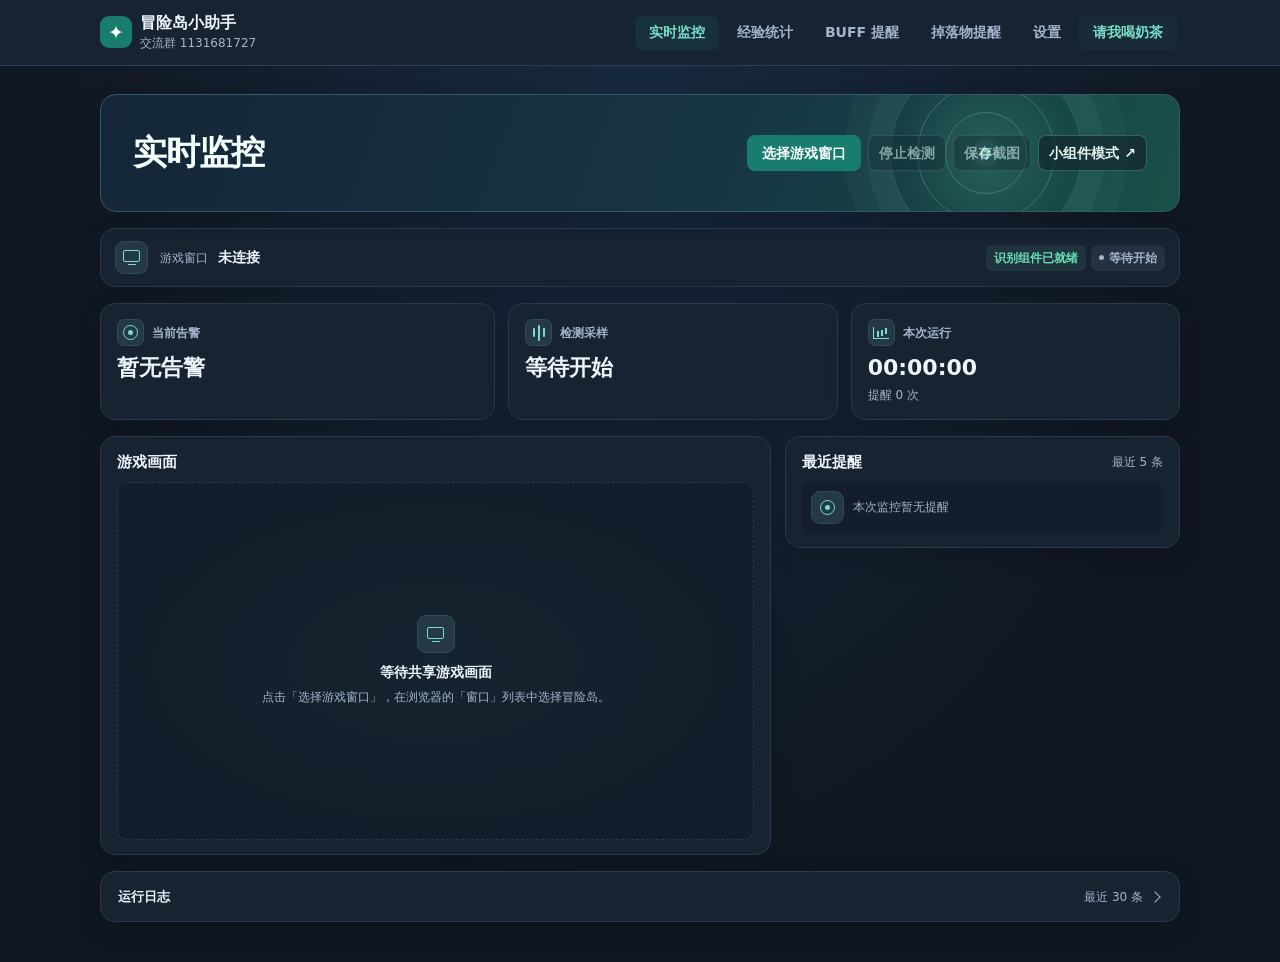
<file: index.html>
<!doctype html>
<html lang="zh-CN">
  <head>
    <meta charset="utf-8" />
    <meta name="viewport" content="width=device-width, initial-scale=1" />
    <link rel="preload" href="./opencv-runtime.688ccf2a737aa677.js" as="script" />
    <link rel="preload" href="./opencv.688ccf2a737aa677.wasm" as="fetch" type="application/wasm" crossorigin />
    <title>冒险岛小助手｜经验统计、游戏画面监控与掉落提醒</title>
    <meta name="description" content="冒险岛小助手是一款网页工具。选择游戏窗口后，即可实时监控游戏画面、查看经验增长曲线和日周统计、设置掉落物提醒，并配置远程消息推送。" />
    <script src="./theme.js"></script>
    <link id="appTheme" rel="stylesheet" href="./theme.css" />
  </head>
  <body class="monitor-app">
    <header class="app-header">
      <div class="app-shell app-header-inner">
        <div class="app-brand">
          <span class="brand-mark" aria-hidden="true">✦</span>
          <div class="app-brand-copy">
            <strong>冒险岛小助手</strong>
            <span class="app-group">交流群 1131681727</span>
          </div>
        </div>
        <nav class="app-nav" aria-label="主要功能">
          <a href="#detectionScreen" aria-current="page">实时监控</a>
          <a href="#experienceScreen">经验统计</a>
          <a href="#buffScreen">BUFF 提醒</a>
          <a href="#dropScreen">掉落物提醒</a>
          <a href="#settingsScreen">设置</a>
          <a class="support-link" href="./qrcode.jpg" target="_blank" rel="noopener" aria-label="请我喝奶茶（在新标签页打开二维码）">
            请我喝奶茶
            <span class="support-preview" aria-hidden="true"><img src="./qrcode.jpg" alt="" /></span>
          </a>
        </nav>
      </div>
    </header>
    <main class="app-shell">
      <section id="detectionScreen" class="screen">
        <header class="screen-banner monitor-heading">
          <div class="page-intro">
            <h1>实时监控</h1>
          </div>
          <div class="screen-banner-art" aria-hidden="true"><span></span></div>
          <div class="toolbar capture-actions" aria-label="捕获操作">
            <button id="startButton" type="button" class="primary" disabled>选择游戏窗口</button>
            <button id="stopButton" type="button" disabled>停止检测</button>
            <button id="engineRetryButton" type="button" hidden>重新加载识别组件</button>
            <button id="snapshotButton" type="button" disabled>保存截图</button>
            <button id="widgetButton" type="button">小组件模式 ↗</button>
          </div>
        </header>

        <section class="panel connection-panel" aria-label="游戏窗口连接">
          <span class="section-icon section-icon-appearance" aria-hidden="true"></span>
          <div class="connection-source">
            <span class="label">游戏窗口</span>
            <strong id="sourceStatus" class="value">未连接</strong>
            <small id="sourceDimensions" hidden></small>
          </div>
          <div class="engine-line">
            <span id="engineStatus" class="value warn">识别组件加载中</span>
            <span id="detectStatus" class="value">等待开始</span>
          </div>
          <p id="captureMessage" class="hint" role="status" hidden></p>
          <p id="audioMessage" class="hint" role="status" hidden></p>
          <p id="widgetStatus" class="hint" role="status" hidden></p>
        </section>

        <section class="monitor-session" aria-label="本次监控概况">
          <div class="card monitor-alarm">
            <div class="monitor-metric-heading">
              <span class="section-icon section-icon-detection" aria-hidden="true"></span><span class="label">当前告警</span>
            </div>
            <strong id="monitorCurrentAlarm" class="value" role="status">暂无告警</strong>
            <small id="monitorPlayback" class="settings-hint" role="status"></small>
          </div>
          <div class="card monitor-health">
            <div class="monitor-metric-heading">
              <span class="section-icon section-icon-sound" aria-hidden="true"></span><span class="label">检测采样</span>
            </div>
            <strong id="monitorHeartbeat" class="value">等待开始</strong>
          </div>
          <div class="card">
            <div class="monitor-metric-heading">
              <span class="section-icon section-icon-diagnostics" aria-hidden="true"></span><span class="label">本次运行</span>
            </div>
            <strong id="monitorDuration" class="value">00:00:00</strong>
            <small>提醒 <span id="monitorAlarmCount">0</span> 次</small>
          </div>
        </section>

        <div class="grid monitor-grid">
          <section class="panel monitor-alerts" aria-labelledby="monitorAlertsTitle">
            <div class="overview-heading">
              <h2 id="monitorAlertsTitle">最近提醒</h2>
              <span class="overview-tag">最近 5 条</span>
            </div>
            <div id="monitorAlertEmpty" class="monitor-empty">
              <span class="section-icon section-icon-detection" aria-hidden="true"></span>
              <small>本次监控暂无提醒</small>
            </div>
            <ol id="monitorAlertList" aria-label="最近告警记录"></ol>
          </section>

          <section class="panel preview" aria-label="游戏画面实时预览">
            <div class="overview-heading">
              <h2>游戏画面</h2>
            </div>
            <div class="monitor-preview-stage">
              <div id="placeholder" class="capture-waiting">
                <span class="section-icon section-icon-appearance" aria-hidden="true"></span>
                <strong>等待共享游戏画面</strong>
                <small>点击「选择游戏窗口」，在浏览器的「窗口」列表中选择冒险岛。</small>
              </div>
              <canvas id="previewCanvas" aria-label="捕获的游戏画面"></canvas>
            </div>
          </section>
        </div>

        <details class="panel monitor-log">
          <summary>运行日志 <span class="overview-tag">最近 30 条</span></summary>
          <div id="log" class="log" role="log" aria-label="运行日志" tabindex="0"></div>
        </details>
      </section>

      <section id="settingsScreen" class="screen" hidden>
        <header class="screen-banner">
          <div class="page-intro">
            <h1>设置</h1>
            <p>监控开关和语音偏好会保存在此浏览器。</p>
          </div>
          <div class="screen-banner-art" aria-hidden="true"><span></span></div>
        </header>
        <div class="settings-grid">
          <div class="settings-column">
            <section class="panel settings-card settings-detection" aria-labelledby="detectionSettingsTitle">
              <div class="settings-heading">
                <span class="section-icon section-icon-detection" aria-hidden="true"></span>
                <h2 id="detectionSettingsTitle">检测与告警</h2>
              </div>
              <div class="settings-options">
                <label class="setting-row">
                  <span>目标检测频率</span>
                  <select id="detectionFrequency">
                    <option value="1000">1 次/秒</option>
                    <option value="500">2 次/秒</option>
                    <option value="250" selected>4 次/秒</option>
                    <option value="125">8 次/秒</option>
                    <option value="83.33333333333333">12 次/秒</option>
                    <option value="62.5">16 次/秒</option>
                    <option value="50">20 次/秒</option>
                  </select>
                </label>
                <label class="setting-row">
                  <span>探测仪图标提醒</span>
                  <input id="indicatorEnabled" type="checkbox" checked />
                </label>
                <label class="setting-row">
                  <span>GM 提醒</span>
                  <input id="gmEnabled" type="checkbox" checked />
                </label>
                <label class="setting-row">
                  <span>掉线、登录页、无响应和黑屏提醒</span>
                  <input id="disconnectEnabled" type="checkbox" checked />
                </label>
                <label class="setting-row visitor-setting">
                  <span>来人提醒 <small>通过小地图红点识别其他玩家，请保持小地图展开。</small></span>
                  <input id="visitorEnabled" type="checkbox" />
                </label>
              </div>
              <details class="settings-details">
                <summary>高级检测选项</summary>
                <label class="setting-row">
                  <span>测谎弹框宽松模式 <small>标题匹配不到时，允许通过弹框纹理和外沿校验。</small></span>
                  <input id="loosePopupEnabled" type="checkbox" />
                </label>
              </details>
            </section>

            <section class="panel settings-card settings-platform" aria-labelledby="platformSettingsTitle">
              <div class="settings-heading">
                <span class="section-icon section-icon-platform" aria-hidden="true"></span>
                <h2 id="platformSettingsTitle">平台掉落</h2>
              </div>
              <div class="settings-options">
                <label class="setting-row">
                  <span>免框选掉台检测 <small id="platformAutoStatus" class="value" role="status">等待共享游戏窗口</small></span>
                  <input id="autoPlatformEnabled" type="checkbox" checked />
                </label>
              </div>
              <small class="settings-hint">共享后保持小地图展开，角色站稳即可建立起始平台。确认落到较低的平台后提醒。</small>
              <details class="settings-details">
                <summary>手动校准与阈值</summary>
                <label class="setting-row">
                  <span>启用手动掉台检测</span>
                  <input id="platformEnabled" type="checkbox" />
                </label>
                <div class="platform-thresholds">
                  <label
                    >相对平台下落（原始像素）<input
                      id="fallDistance"
                      type="number"
                      min="1"
                      max="2000"
                      step="1"
                      value="40"
                  /></label>
                  <label
                    >持续确认（秒）<input
                      id="fallConfirmSeconds"
                      type="number"
                      min="0.1"
                      max="10"
                      step="0.05"
                      value="0.75"
                  /></label>
                  <label
                    >名字匹配最低分数<input
                      id="nameMatchThreshold"
                      type="number"
                      min="0.1"
                      max="1"
                      step="0.01"
                      value="0.75"
                  /></label>
                  <label
                    >平台 / 参照物最低匹配分<input
                      id="platformMatchThreshold"
                      type="number"
                      min="0.1"
                      max="1"
                      step="0.01"
                      value="0.65"
                  /></label>
                  <label
                    >名字候选最小分差<input
                      id="nameMatchGap"
                      type="number"
                      min="0"
                      max="0.5"
                      step="0.01"
                      value="0.05"
                  /></label>
                  <label
                    >名字丢失容忍（秒）<input
                      id="nameLostSeconds"
                      type="number"
                      min="1.1"
                      max="10"
                      step="0.1"
                      value="2"
                  /></label>
                  <label
                    >参照物候选最小分差<input
                      id="referenceMatchGap"
                      type="number"
                      min="0"
                      max="0.5"
                      step="0.01"
                      value="0.04"
                  /></label>
                  <label
                    >两处位移允许误差（像素）<input
                      id="referenceMotionTolerance"
                      type="number"
                      min="0"
                      max="100"
                      step="1"
                      value="12"
                  /></label>
                </div>
                <small
                  >按角色相对平台的高度变化判断，自动扣除两处固定地形的共同位移。下落距离越大、确认越久，越不容易误报。最低匹配分和候选分差越高越严格；位移误差越小越要求两处地形同步。识别不可靠时暂停确认，不因画面变化直接报警。设置自动保存在本机浏览器。</small
                >
                <button id="platformThresholdReset" type="button">
                  恢复默认阈值
                </button>
                <div class="toolbar">
                  <button id="platformSetup" type="button">
                    框选平台、参照物和名字</button
                  ><button id="platformClear" type="button">清除选区</button>
                </div>
                <small id="platformStatus" role="status"
                  >未设置；请让角色站稳，再依次框选所在平台、另一处固定地形和角色名字。</small
                >
                <small
                  >支持镜头平移。两处地形需有独特纹理、处于同一场景并同时可见，避开远景、怪物和特效。参照物移出画面、切图或窗口分辨率改变后请重新框选；不能只凭画面变化确认掉落。</small
                >
              </details>
            </section>

            <section class="panel settings-card settings-appearance" aria-labelledby="displaySettingsTitle">
              <div class="settings-heading">
                <span class="section-icon section-icon-appearance" aria-hidden="true"></span>
                <h2 id="displaySettingsTitle">外观与预览</h2>
              </div>
              <div class="settings-options">
                <label class="setting-row">
                  <span>界面主题</span>
                  <select class="theme-select">
                    <option value="dark">深色</option>
                    <option value="light">浅色</option>
                    <option value="system">跟随系统</option>
                  </select>
                </label>
                <label class="setting-row">
                  <span>显示画面预览</span>
                  <input id="previewEnabled" type="checkbox" checked />
                </label>
                <label class="setting-row">
                  <span>标出预览命中区域</span>
                  <input id="showBoxes" type="checkbox" checked />
                </label>
              </div>
            </section>
          </div>
          <div class="settings-column">
            <section class="panel settings-card settings-sound" aria-labelledby="soundSettingsTitle">
              <div class="settings-heading">
                <span class="section-icon section-icon-sound" aria-hidden="true"></span>
                <h2 id="soundSettingsTitle">声音提醒</h2>
              </div>
              <div class="settings-options">
                <label class="setting-row">
                  <span>启用声音提醒</span>
                  <input id="soundEnabled" type="checkbox" checked />
                </label>
              </div>
              <details class="settings-details" open>
                <summary>提醒方式与播报</summary>
                <div class="speech-selectors">
                  <label class="settings-field">提醒事件 <select id="speechEvent"></select></label>
                  <label class="settings-field">提醒方式 <select id="speechMode"><option value="speech">语音播报</option><option value="sound">提示音</option></select></label>
                </div>
                <div id="speechFields" class="speech-fields">
                  <div id="speechFrequency" class="speech-selectors">
                    <label class="settings-field">播报频率
                      <select id="speechRepeatMode">
                        <option value="continuous">连续播报</option>
                        <option value="interval">按间隔播报</option>
                        <option value="once">只播一次</option>
                      </select>
                    </label>
                    <label id="speechIntervalField" class="settings-field" hidden>播完后等待（秒）
                      <input id="speechRepeatSeconds" type="number" min="0.1" max="3600" step="any" value="3" />
                    </label>
                  </div>
                  <label class="settings-field">播报文案 <input id="speechText" type="text" maxlength="120" /></label>
                  <small id="speechItemHint" class="settings-hint" hidden></small>
                  <label class="settings-field">音色 / 方言 <select id="speechVoice" aria-describedby="speechVoiceHint"></select></label>
                  <small id="speechVoiceHint" class="settings-hint"></small>
                  <label class="speech-slider">音量 <input id="speechVolume" type="range" min="0" max="100" step="1" /><output id="speechVolumeValue" for="speechVolume"></output></label>
                  <label class="speech-slider">语速 <input id="speechRate" type="range" min="0.5" max="2" step="0.1" /><output id="speechRateValue" for="speechRate"></output></label>
                </div>
                <div class="toolbar">
                  <button id="speechPreview" class="primary" type="button">试听当前提醒</button>
                  <button id="speechReset" type="button">恢复此事件默认设置</button>
                </div>
                <small id="speechPreviewStatus" class="settings-hint" role="status"></small>
                <small id="speechCacheStatus" class="settings-hint" role="status" hidden></small>
              </details>
              <details class="settings-details">
                <summary>自定义提示音文件</summary>
                <label class="setting-row">
                  <span>告警类型</span>
                  <select id="alarmSoundType"></select>
                </label>
                <small id="customSoundStatus" class="settings-hint">当前使用内置提示音</small>
                <input id="alarmSoundFile" type="file" accept="audio/*,.mp3,.wav,.ogg,.m4a" />
                <div class="toolbar">
                  <button id="chooseSoundButton" type="button">选择音频</button>
                  <button id="previewSoundButton" type="button">试听</button>
                  <button id="resetSoundButton" type="button" disabled>恢复默认</button>
                </div>
                <details class="settings-details instructions">
                  <summary>使用说明</summary>
                  <ul>
                    <li>支持 MP3、WAV、OGG 和 M4A 文件，最大 20 MB。文件仅供本机浏览器使用，刷新后需重新选择。</li>
                    <li>实际响度由系统和浏览器音量决定，可先试听。未设置专用音频的检测告警沿用通用提示音。</li>
                    <li>检测告警持续时循环播放，同时告警时优先播放掉落、掉线等高优先级提醒。经验目标使用独立提示音，达到时播放一次。</li>
                  </ul>
                </details>
              </details>
            </section>

            <section id="remotePushSettings" class="panel settings-card settings-remote-push" aria-labelledby="remotePushSettingsTitle">
              <div class="settings-heading">
                <span class="section-icon section-icon-remote-push" aria-hidden="true"></span>
                <h2 id="remotePushSettingsTitle">远程消息提醒</h2>
              </div>
              <div class="settings-options">
                <label class="setting-row">
                  <span>启用远程消息提醒</span>
                  <input id="remotePushEnabled" type="checkbox" disabled />
                </label>
              </div>
              <p id="remotePushHint" class="settings-hint">请在 HTTPS 网页或通过 Windows 启动器配置远程推送。</p>
              <div id="remotePushOptions" hidden>
                <details class="settings-details">
                  <summary>提醒事件</summary>
                  <div class="remote-push-events">
                    <label><input type="checkbox" data-remote-event="lie" checked />测谎弹框</label>
                    <label><input type="checkbox" data-remote-event="indicator" checked />探测仪图标</label>
                    <label><input type="checkbox" data-remote-event="gm" checked />GM 提醒</label>
                    <label><input type="checkbox" data-remote-event="disconnect" checked />掉线</label>
                    <label><input type="checkbox" data-remote-event="login" checked />登录页</label>
                    <label><input type="checkbox" data-remote-event="unresponsive" checked />画面无响应</label>
                    <label><input type="checkbox" data-remote-event="black" checked />持续黑屏</label>
                    <label><input type="checkbox" data-remote-event="visitor" checked />来人</label>
                    <label><input type="checkbox" data-remote-event="platform" checked />掉落平台</label>
                    <label><input type="checkbox" data-remote-event="drop" checked />掉落物</label>
                    <label><input type="checkbox" data-remote-event="experience" checked />达到经验目标</label>
                    <label><input type="checkbox" data-remote-event="lowExperience" checked />经验异常提醒</label>
                  </div>
                </details>
                <details class="settings-details remote-push-provider">
                  <summary>PushPlus 推送加</summary>
                  <div class="remote-push-guide">
                    <a href="https://www.pushplus.plus/push1.html" target="_blank" rel="noopener noreferrer">注册或登录 PushPlus</a>
                    <ol>
                      <li>登录后完成付费实名认证，在「一对一消息」找到「用户 Token」，点击「一键复制」。</li>
                      <li>微信接收时关注「pushplus 推送加」服务号。QQ 接收时在「个人中心 → 渠道配置 → QQ 机器人」扫码绑定，发群时先在那里新增群配置。手机 App 登录同一账号并开启系统通知。</li>
                      <li>把 Token 粘贴到下方，勾选已绑定的渠道，再点该渠道的「发送测试」。普通短信的试发会扣费。</li>
                    </ol>
                    <p>微信 ClawBot 扫码绑定后，给机器人发一条消息以激活。新消息 ClawBot 仅支持中国移动用户，需在 PushPlus 绑定 Channel API Key。普通短信需绑定手机号并充值积分。<a href="https://www.pushplus.plus/doc/channel/" target="_blank" rel="noopener noreferrer">查看各渠道绑定步骤</a></p>
                  </div>
                  <label class="settings-field remote-push-token">PushPlus Token
                    <input data-remote-token="pushplus" type="password" maxlength="256" autocomplete="off" spellcheck="false" />
                  </label>
                  <div class="remote-push-channel-list">
                    <div class="remote-push-channel-row" data-remote-route="pushplus:wechat">
                      <label><input type="checkbox" />微信服务号</label>
                      <button type="button">发送测试</button>
                      <small class="settings-hint remote-push-result" role="status"></small>
                    </div>
                    <div class="remote-push-channel-row" data-remote-route="pushplus:qq">
                      <label><input type="checkbox" />QQ 机器人</label>
                      <button type="button">发送测试</button>
                      <label class="settings-field remote-push-target">QQ 群配置编码（发给自己时留空）
                        <input data-remote-target="qq" type="text" maxlength="128" autocomplete="off" spellcheck="false" />
                      </label>
                      <small class="settings-hint remote-push-result" role="status"></small>
                    </div>
                    <div class="remote-push-channel-row" data-remote-route="pushplus:app">
                      <label><input type="checkbox" />PushPlus 手机 App</label>
                      <button type="button">发送测试</button>
                      <small class="settings-hint remote-push-result" role="status"></small>
                    </div>
                    <div class="remote-push-channel-row" data-remote-route="pushplus:clawbot">
                      <label><input type="checkbox" />微信 ClawBot</label>
                      <button type="button">发送测试</button>
                      <small class="settings-hint remote-push-result" role="status"></small>
                    </div>
                    <div class="remote-push-channel-row" data-remote-route="pushplus:cmcc">
                      <label><input type="checkbox" />新消息 ClawBot（中国移动）</label>
                      <button type="button">发送测试</button>
                      <small class="settings-hint remote-push-result" role="status"></small>
                    </div>
                    <div class="remote-push-channel-row" data-remote-route="pushplus:sms">
                      <label><input type="checkbox" />普通短信（0.10 元/条）</label>
                      <button type="button">发送付费测试短信</button>
                      <small class="settings-hint remote-push-result" role="status"></small>
                    </div>
                  </div>
                  <small class="settings-hint">多个渠道各占用请求额度。</small>
                </details>
                <details class="settings-details remote-push-provider" data-remote-route="qmsg">
                  <summary>Qmsg 酱</summary>
                  <div class="remote-push-guide">
                    <a href="https://qmsg.zendee.cn/" target="_blank" rel="noopener noreferrer">注册或登录 Qmsg 酱</a>
                    <ol>
                      <li>点击「开始使用」，用 QQ 登录，在控制台复制 API Key。</li>
                      <li>扫描控制台二维码添加机器人，按提示私聊发送 API Key 完成绑定。发群时先在控制台添加并绑定目标群。</li>
                      <li>把 API Key 粘贴到下方，勾选「启用 Qmsg 酱」，再点「发送测试」。发给自己时群号留空。</li>
                    </ol>
                  </div>
                  <label class="setting-row"><span>启用 Qmsg 酱</span><input type="checkbox" /></label>
                  <label class="settings-field remote-push-token">Qmsg API Key
                    <input data-remote-token="qmsg" type="password" maxlength="256" autocomplete="off" spellcheck="false" />
                  </label>
                  <label class="settings-field remote-push-target">QQ群号（发给自己时留空）
                    <input data-remote-target="qmsg" type="text" inputmode="numeric" maxlength="24" autocomplete="off" spellcheck="false" />
                  </label>
                  <div class="toolbar"><button type="button">发送测试</button></div>
                  <small class="settings-hint remote-push-result" role="status"></small>
                </details>
                <details class="settings-details remote-push-provider" data-remote-route="serverchan">
                  <summary>Server 酱 Turbo</summary>
                  <div class="remote-push-guide">
                    <a href="https://sct.ftqq.com/" target="_blank" rel="noopener noreferrer">注册或登录 Server 酱 Turbo</a>
                    <ol>
                      <li>用微信扫码登录，到控制台「SendKey」复制以 SCT 开头的密钥。</li>
                      <li>在控制台「消息通道」确认已选微信服务号，按页面提示关注服务号。</li>
                      <li>把 SendKey 粘贴到下方，勾选「启用 Server 酱 Turbo」，再点「发送测试」，到微信服务号会话查看。</li>
                    </ol>
                  </div>
                  <label class="setting-row"><span>启用 Server 酱 Turbo</span><input type="checkbox" /></label>
                  <label class="settings-field remote-push-token">SendKey（SCT 开头）
                    <input data-remote-token="serverchan" type="password" maxlength="256" autocomplete="off" spellcheck="false" />
                  </label>
                  <div class="toolbar"><button type="button">发送测试</button></div>
                  <small class="settings-hint remote-push-result" role="status"></small>
                </details>
                <small class="settings-hint remote-push-setup-note">收到测试消息后，选择提醒事件，再打开「启用远程消息提醒」总开关。</small>
              </div>
              <small id="remotePushAutoStatus" class="settings-hint remote-push-result" role="status"></small>
              <small id="remotePushStorageStatus" class="settings-hint" role="status" hidden></small>
            </section>

            <section class="panel settings-card settings-diagnostics" aria-labelledby="diagnosticSettingsTitle">
              <div class="settings-heading">
                <span class="section-icon section-icon-diagnostics" aria-hidden="true"></span>
                <h2 id="diagnosticSettingsTitle">检测诊断</h2>
              </div>
              <details id="monitorDiagnostics" class="settings-details">
                <summary>查看诊断</summary>
                <dl class="diagnostic-values">
                  <div><dt>原始信号</dt><dd id="signalStatus" class="value">无</dd></div>
                  <div><dt>探测仪匹配分数</dt><dd id="scoreStatus">—</dd></div>
                  <div><dt>画面异常</dt><dd id="blackStatus" class="value">正常</dd></div>
                </dl>
                <p id="monitorTimingCount" class="settings-hint">等待检测采样</p>
                <table class="timing-table">
                  <caption>主检测循环耗时（毫秒）</caption>
                  <thead><tr><th scope="col">阶段</th><th scope="col">平均</th><th scope="col">P95</th></tr></thead>
                  <tbody>
                    <tr data-timing-stage="total"><th scope="row">整轮检测</th><td>—</td><td>—</td></tr>
                    <tr data-timing-stage="frame"><th scope="row">取帧与转换</th><td>—</td><td>—</td></tr>
                    <tr data-timing-stage="recognition"><th scope="row">弹框与画面检查</th><td>—</td><td>—</td></tr>
                    <tr data-timing-stage="auxiliary"><th scope="row">平台与图标检查</th><td>—</td><td>—</td></tr>
                    <tr data-timing-stage="present"><th scope="row">结果更新与任务提交</th><td>—</td><td>—</td></tr>
                  </tbody>
                </table>
                <p class="settings-hint">P95 表示 95% 样本低于或等于该耗时。统计范围为主线程本轮工作，后台 Worker 的执行耗时另计。</p>
              </details>
              <details id="workerDiagnostics" class="settings-details">
                <summary>Worker 分阶段耗时</summary>
                <label class="setting-row">
                  <span>统计范围</span>
                  <select id="workerTimingModule">
                    <option value="experience">经验（全部）</option>
                    <optgroup label="经验识别阶段">
                      <option value="experience:search">经验 · 定位 EXP 栏</option>
                      <option value="experience:hint">经验 · 按上次位置定位</option>
                      <option value="experience:stable">经验 · 沿用位置</option>
                      <option value="experience:cooldown">经验 · 等待重试</option>
                      <option value="experience:reuse">经验 · 复用失败结果</option>
                    </optgroup>
                    <option value="minimap">小地图</option>
                    <option value="drop">掉落</option>
                  </select>
                </label>
                <p id="workerTimingCount" class="settings-hint">等待处理样本</p>
                <p id="workerTimingCounters" class="settings-hint"></p>
                <p id="workerReadbackSize" class="settings-hint" hidden></p>
                <table class="timing-table">
                  <caption>Worker 耗时（毫秒）</caption>
                  <thead><tr><th scope="col">阶段</th><th scope="col">平均</th><th scope="col">P95</th></tr></thead>
                  <tbody>
                    <tr data-worker-timing-stage="captureMs"><th scope="row">主线程取帧</th><td>—</td><td>—</td></tr>
                    <tr data-worker-timing-stage="prepareMs"><th scope="row">后台准备与读回</th><td>—</td><td>—</td></tr>
                    <tr data-worker-timing-stage="recognitionMs"><th scope="row">后台识别</th><td>—</td><td>—</td></tr>
                    <tr data-worker-timing-stage="readbackMs" hidden><th scope="row">掉落像素读回</th><td>—</td><td>—</td></tr>
                    <tr data-worker-timing-stage="inventoryMs" hidden><th scope="row">背包排除</th><td>—</td><td>—</td></tr>
                    <tr data-worker-timing-stage="matchingMs" hidden><th scope="row">掉落模板匹配</th><td>—</td><td>—</td></tr>
                    <tr data-worker-timing-stage="workerMs"><th scope="row">后台总耗时</th><td>—</td><td>—</td></tr>
                    <tr data-worker-timing-stage="roundTripMs"><th scope="row">发送到收到结果</th><td>—</td><td>—</td></tr>
                  </tbody>
                </table>
                <p id="workerExperienceTimingHint" class="settings-hint">自动定位优先复用上次识别成功的位置和尺度，找不到时搜索画面底部。</p>
                <p class="settings-hint">后台总耗时包含等待。往返包含消息交接和主线程接收等待，与后台耗时有重叠。</p>
              </details>
            </section>
          </div>
        </div>
      </section>
      <section id="experienceScreen" class="screen">
        <header class="screen-banner">
          <div class="page-intro">
            <h1>经验统计</h1>
            <p>自动读取底部 EXP 栏，统计期间请保持经验栏可见。</p>
          </div>
          <div class="screen-banner-art" aria-hidden="true"><span></span></div>
        </header>
        <section class="page-header" aria-label="经验统计操作">
          <div class="toolbar">
            <button id="experienceToggle" type="button">暂停统计</button>
            <button id="experienceReset" type="button">重置统计</button>
            <button id="experienceRegion" type="button">框选经验栏</button>
            <button id="experiencePreview" type="button" disabled>
              识别预览
            </button>
            <button id="experienceAuto" type="button">恢复自动定位</button>
          </div>
          <p id="experienceNote" class="hint" role="status">
            请先在「实时监控」选择游戏窗口
          </p>
          <div class="experience-meta">
            <p id="experienceRegionStatus">自动定位 · 优先复用上次位置，必要时搜索画面底部</p>
            <p>开始统计时间 <span id="xpStartedAt">等待确认</span></p>
            <p>起始经验 <span id="xpInitial">等待确认</span></p>
          </div>
        </section>
        <div class="exp-grid">
          <div class="card">
            <span class="label">当前经验</span
            ><span id="xpCurrent" class="value">—</span>
          </div>
          <div class="card">
            <span class="label">经验进度</span
            ><span id="xpPercent" class="value">—</span>
          </div>
          <div class="card">
            <span class="label">本次累计净增</span
            ><span id="xpTotal" class="value">0</span>
          </div>
          <div class="card">
            <span class="label">最近 10 分钟实际净增</span
            ><span id="xpRecent" class="value">0</span>
          </div>
          <div class="card">
            <span class="label">预估 1 小时经验</span
            ><span id="xpHourly" class="value">积累数据中</span>
          </div>
          <div class="card">
            <span class="label">预计距离升级</span
            ><span id="xpEta" class="value">积累数据中</span>
          </div>
        </div>
        <section class="page-header" aria-label="经验提醒设置">
          <div class="experience-goal">
            <label for="experienceGoalTarget"
              >目标获得经验
              <input
                id="experienceGoalTarget"
                type="number"
                min="1"
                step="1"
                inputmode="numeric"
                placeholder="输入目标经验"
                aria-describedby="experienceGoalStatus"
            /></label>
            <button id="experienceGoalSave" type="button">设置目标</button>
            <span id="experienceGoalStatus" role="status">未设置目标</span>
            <progress
              id="experienceGoalProgress"
              max="100"
              value="0"
              aria-label="本次获得经验目标进度"
            ></progress>
            <details class="goal-sound-settings">
              <summary>目标提示音</summary>
              <small id="goalSoundStatus">目标提示音：内置提示音</small>
              <div class="toolbar">
                <button id="chooseGoalSound" type="button">选择音频</button
                ><button id="previewGoalSound" type="button">试听</button
                ><button id="resetGoalSound" type="button" disabled>
                  恢复默认
                </button>
              </div>
              <small
                >输入目标后点击“设置目标”，留空可关闭。按本次累计净增判断，达到目标提醒一次；重置统计后可再次提醒。音频刷新后需重新选择，声音提醒开关同样生效。</small
              >
            </details>
          </div>
          <form id="experienceLowForm" class="experience-goal experience-low-form" aria-labelledby="experienceLowTitle">
            <h2 id="experienceLowTitle">经验异常提醒</h2>
            <label>统计时长（分钟）<input id="experienceLowMinutes" type="number" min="0.1" step="0.1" inputmode="decimal" required /></label>
            <label>最低经验净增<input id="experienceLowMinimum" type="number" min="1" max="9007199254740991" step="1" inputmode="numeric" required /></label>
            <button id="experienceLowSave" type="submit">启用提醒</button>
            <button id="experienceLowDisable" type="button" hidden>关闭提醒</button>
            <p id="experienceLowStatus" class="hint" role="status">未启用</p>
          </form>
        </section>
        <section class="panel experience-chart-panel">
          <h2>近 10 分钟经验净增曲线</h2>
          <canvas
            id="experienceChart"
            width="1000"
            height="300"
            aria-label="近十分钟累计经验净增曲线"
            role="img"
          ></canvas>
          <details class="hint">
            <summary>识别与统计说明</summary>
            <p>
              与「实时监控」共用游戏窗口，自动识别底部 EXP
              经验栏，也可手动框选；请保持经验栏可见。按最近 10
              分钟净增速度预估，不足 10 分钟时使用已采样时长，至少积累 30
              秒。暂停或采样中断超过 15
              秒后重建基线，中断期间不补计；跨级补计为估算值。
            </p>
          </details>
          <p id="experienceReadStatus" class="hint">最后有效读数：—</p>
        </section>
        <section class="panel experience-history" aria-labelledby="experienceHistoryTitle">
          <h2 id="experienceHistoryTitle">经验历史</h2>
          <p id="experienceHistoryEmpty" class="hint">暂无经验记录</p>
          <p id="experienceHistoryWarning" class="hint" role="status" hidden>浏览器暂时无法保存经验历史。</p>
          <div id="experienceHistoryTables" class="experience-history-tables" hidden>
            <div class="experience-history-scroll" role="region" aria-label="每日统计" tabindex="0">
              <table class="timing-table">
                <caption>每日统计</caption>
                <thead><tr><th scope="col">日期</th><th scope="col">经验净增</th></tr></thead>
                <tbody id="experienceDailyHistory"></tbody>
              </table>
            </div>
            <div class="experience-history-scroll" role="region" aria-label="每周统计" tabindex="0">
              <table class="timing-table">
                <caption>每周统计</caption>
                <thead><tr><th scope="col">周期（周一至周日）</th><th scope="col">经验净增</th></tr></thead>
                <tbody id="experienceWeeklyHistory"></tbody>
              </table>
            </div>
          </div>
        </section>
      </section>
      <section id="buffScreen" class="screen" hidden>
        <header class="screen-banner monitor-heading">
          <div class="page-intro">
            <h1>BUFF 提醒</h1>
            <p>共享游戏窗口后，自动查找已添加的 BUFF。点击图标可单独设置提醒。</p>
          </div>
          <div class="screen-banner-art" aria-hidden="true"><span></span></div>
          <div class="toolbar">
            <button id="buffConnect" type="button" class="primary">选择游戏窗口</button>
            <button id="buffAdd" type="button">添加 BUFF</button>
          </div>
        </header>
        <section class="panel buff-panel" aria-labelledby="buffListTitle">
          <div class="buff-panel-header">
            <h2 id="buffListTitle">我的 BUFF</h2>
            <div class="toolbar">
              <button id="buffRegion" type="button" disabled>框选识别区域</button>
              <button id="buffRegionReset" type="button" hidden>恢复自动定位</button>
            </div>
          </div>
          <p id="buffCaptureStatus" class="hint" role="status">等待连接游戏窗口。自动搜索画面顶部 30%。</p>
          <div id="buffList" class="buff-list"></div>
          <p id="buffEmpty" class="hint" hidden>暂无监控的 BUFF。可从技能目录添加，也可以上传游戏中的图标。</p>
          <p id="buffLastAlert" class="hint" role="status"></p>
        </section>
      </section>
      <dialog id="buffSettings" class="buff-dialog" aria-labelledby="buffSettingsTitle">
        <div class="buff-dialog-header"><h2 id="buffSettingsTitle">BUFF 设置</h2><button type="button" data-buff-close aria-label="关闭设置">关闭</button></div>
        <div class="buff-identity">
          <img id="buffSettingsIcon" alt="" width="36" height="36" />
          <label>名称<input id="buffName" type="text" maxlength="32" required /></label>
          <span id="buffSettingsStatus" class="hint"></span>
        </div>
        <fieldset class="buff-fields">
          <legend>提醒设置</legend>
          <div class="buff-option">
            <label for="buffWarnSeconds">即将结束</label>
            <span><input id="buffWarnSeconds" aria-label="提前提醒秒数" type="number" min="1" max="600" step="1" /> 秒前</span>
            <input id="buffWarnEnabled" type="checkbox" role="switch" aria-label="启用即将结束提醒" />
          </div>
          <div class="buff-option">
            <label for="buffEndEnabled">消失提醒</label>
            <input id="buffEndEnabled" type="checkbox" role="switch" />
          </div>
          <div class="buff-option">
            <label for="buffSpeechEnabled">语音播报</label>
            <input id="buffSpeechEnabled" type="checkbox" role="switch" />
          </div>
          <div class="buff-option">
            <label for="buffManualSeconds">手动定时</label>
            <span><input id="buffManualSeconds" aria-label="手动定时秒数" aria-describedby="buffManualHint" type="number" min="2" max="7200" step="1" /> 秒</span>
            <input id="buffManualEnabled" type="checkbox" role="switch" aria-label="启用手动定时" />
          </div>
          <p id="buffManualHint" class="hint">首次识别到 BUFF 后，按设定的间隔循环提醒。</p>
        </fieldset>
        <button id="buffDelete" class="buff-delete" type="button">删除 BUFF</button>
      </dialog>
      <dialog id="buffAddDialog" class="buff-dialog buff-catalog-dialog" aria-labelledby="buffAddTitle">
        <div class="buff-dialog-header"><h2 id="buffAddTitle">添加 BUFF</h2><button type="button" data-buff-close aria-label="关闭添加窗口">关闭</button></div>
        <form id="buffAddPreset" class="buff-add-form">
          <div class="buff-catalog-filters">
            <label>技能名称 <input id="buffSkillSearch" type="search" placeholder="搜索神圣祈祷、轻功等技能" autocomplete="off" autofocus /></label>
            <label>三转职业 <select id="buffJobFilter"><option value="">全部职业</option></select></label>
          </div>
          <p id="buffCatalogStatus" class="hint" role="status"></p>
          <ul id="buffPresets" class="buff-catalog-results" aria-label="技能目录"></ul>
          <div class="buff-catalog-actions">
            <span id="buffSelectedName" class="hint">请选择一项技能</span>
            <button id="buffAddSelected" type="submit" class="primary" disabled>添加技能</button>
          </div>
        </form>
        <details class="buff-custom-details">
          <summary>上传自定义 BUFF</summary>
          <form id="buffAddCustom" class="buff-add-form">
            <label>自定义名称 <input id="buffCustomName" type="text" required maxlength="32" /></label>
            <label>图标 <input id="buffCustomIcon" type="file" accept="image/png,image/webp,image/jpeg" required /></label>
            <img id="buffCustomPreview" class="buff-preview-icon" alt="自定义 BUFF 图标预览" width="42" height="42" hidden />
            <p class="hint">上传仅包含一个 BUFF 的图标，尽量避开倒计时数字。</p>
            <button id="buffUpload" type="submit">添加自定义 BUFF</button>
          </form>
        </details>
        <p id="buffAddStatus" class="hint" role="status"></p>
      </dialog>
      <dialog id="buffRegionDialog" class="buff-dialog buff-region-dialog" aria-labelledby="buffRegionTitle">
        <div class="buff-dialog-header"><h2 id="buffRegionTitle">框选 BUFF 识别区域</h2><button type="button" data-buff-close aria-label="关闭框选">关闭</button></div>
        <p class="hint">拖动框住游戏画面中的 BUFF 栏。</p>
        <canvas id="buffRegionCanvas" aria-label="游戏画面框选预览"></canvas>
        <button id="buffRegionSave" type="button" class="primary" disabled>保存区域</button>
      </dialog>
      <section id="dropScreen" class="screen" hidden>
        <header class="screen-banner monitor-heading">
          <div class="page-intro">
            <h1>掉落物提醒</h1>
            <p>识别地面上的物品图标。请共享游戏窗口，并在监控时收起背包、商店等物品界面。</p>
          </div>
          <div class="screen-banner-art" aria-hidden="true"><span></span></div>
          <div class="toolbar">
            <button id="dropConnect" type="button" class="primary">选择游戏窗口</button>
            <button id="dropTest" type="button">试听掉落物提醒</button>
            <small id="dropPreviewPlayback" role="status" hidden></small>
          </div>
        </header>
        <div class="drop-layout">
          <section class="panel drop-config" aria-labelledby="dropConfigTitle">
            <h2 id="dropConfigTitle">选择要提醒的物品</h2>
            <label class="option"><input id="dropEnabled" type="checkbox" />启用掉落物提醒</label>
            <label class="drop-field">监控范围
              <select id="dropMode">
                <option value="map">当前地图的怪物掉落</option>
                <option value="selected">自选物品（不限地图）</option>
                <option value="scrolls">全部卷轴</option>
              </select>
            </label>
            <div id="dropItemPicker" class="drop-field">
              <label id="dropMapFilter" class="option"><input id="dropFilterSelected" type="checkbox" />当前地图仅提醒已选物品</label>
              <label for="dropItemQuery">搜索并选择物品</label>
              <input id="dropItemQuery" type="search" placeholder="物品名或 ID" autocomplete="off" />
              <small id="dropItemSummary">正在加载物品库…</small>
              <div id="dropSelected" class="toolbar" aria-label="已选物品"></div>
              <ul id="dropItemResults" class="drop-results" aria-label="可选物品"></ul>
            </div>
            <details class="sound-settings">
              <summary>扫描区域</summary>
              <div class="toolbar">
                <button id="dropSetRegion" type="button" disabled>框选地面区域</button>
                <button id="dropClearRegion" type="button" disabled>清除选区</button>
              </div>
              <small id="dropRegionNote">默认扫描游戏场景，排除底部状态栏与可识别的小地图。</small>
            </details>
          </section>
          <div class="drop-side">
            <section class="panel drop-config" aria-labelledby="dropMinimapTitle">
              <h2 id="dropMinimapTitle">当前小地图</h2>
              <strong id="dropDetectedMapName" role="status">等待共享游戏窗口</strong>
              <div class="drop-minimap-stage">
                <canvas id="dropMinimapCanvas" aria-label="游戏小地图实时画面" hidden></canvas>
                <small id="dropMinimapPlaceholder">共享后会显示捕获到的小地图。</small>
              </div>
              <div id="dropMapPicker" class="drop-field">
                <div class="toolbar drop-map-location">
                  <small>掉落筛选地图 <strong id="dropMapValue">自动识别小地图</strong></small>
                  <button id="dropAutoMap" type="button" hidden>恢复自动识别</button>
                </div>
                <label for="dropMapQuery">手动选地图</label>
                <input id="dropMapQuery" type="search" placeholder="地图名、区域或 ID" autocomplete="off" />
                <ul id="dropMapResults" class="drop-results" aria-label="匹配地图"></ul>
              </div>
            </section>
            <section class="panel drop-config" aria-labelledby="dropStatusTitle">
              <h2 id="dropStatusTitle">检测状态</h2>
              <p id="dropStatus" class="value" role="status">监控未开启</p>
              <p id="dropLast" class="hint">本次共享尚未识别到掉落。</p>
              <ul id="dropEvents" class="drop-results" aria-label="本次掉落物提醒"></ul>
              <small>物品共用图标时，提醒显示可能的物品或类别。</small>
            </section>
          </div>
        </div>
      </section>
    </main>
    <dialog id="dropRegionDialog" aria-labelledby="dropRegionTitle">
      <h2 id="dropRegionTitle">框选掉落扫描区域</h2>
      <p>拖动框住游戏地面，避开背包、对话框、小地图等界面。</p>
      <canvas id="dropRegionCanvas" aria-label="用于框选的游戏画面"></canvas>
      <div class="toolbar">
        <button id="dropSaveRegion" type="button" class="primary" disabled>保存选区</button>
        <button id="dropCancelRegion" type="button">取消</button>
      </div>
    </dialog>
    <dialog id="experienceRegionDialog">
      <strong>框选经验栏</strong>
      <p class="hint">
        拖动框住 EXP 标签、经验数字和百分比（包括绿色括号），然后点击保存。
      </p>
      <canvas id="regionCanvas"></canvas>
      <p id="regionNote" class="hint">尚未框选</p>
      <div class="toolbar">
        <button id="saveExperienceRegion" type="button" disabled>
          保存选区</button
        ><button id="cancelExperienceRegion" type="button">取消</button>
      </div>
    </dialog>

    <dialog id="experiencePreviewDialog">
      <div class="overview-heading">
        <h2>经验识别预览</h2>
        <button id="closeExperiencePreview" type="button">关闭</button>
      </div>
      <p id="experiencePreviewStatus" class="hint" role="status">等待检测</p>
      <p id="experiencePreviewMeta" class="hint"></p>
      <div class="experience-preview-legend">
        <span class="preview-roi">蓝框：当前分析选区</span
        ><span class="preview-candidate">橙框：EXP 候选（未确认）</span
        ><span class="preview-confirmed">绿框：已识别 EXP</span
        ><span class="preview-strip">黄框：数字分析区</span>
      </div>
      <canvas
        id="experiencePreviewCanvas"
        aria-label="捕获画面上的经验识别区域"
      ></canvas>
      <strong class="experience-preview-title">局部放大（保留原始像素）</strong>
      <div class="experience-preview-crop">
        <canvas
          id="experiencePreviewCrop"
          aria-label="经验分析区域放大图"
        ></canvas>
      </div>
      <p class="hint">
        先看蓝框是否包含完整文字。橙框只是候选，不能证明框选正确；框全但仍解析失败时，可结合局部放大图检查文字清晰度或兼容性。预览只检测当前画面，不计入统计。
      </p>
      <div class="toolbar">
        <button id="refreshExperiencePreview" type="button">刷新预览</button
        ><button id="saveExperiencePreview" type="button" disabled>
          保存预览图</button
        ><button id="reselectExperiencePreview" type="button">
          重新框选经验栏
        </button>
      </div>
    </dialog>
    <video id="sourceVideo" autoplay muted playsinline></video>
    <audio id="customAlarmAudio" preload="auto"></audio>
    <audio id="previewAudio" preload="auto"></audio>
    <audio id="goalAudio" preload="auto"></audio>
    <audio id="dropAudio" preload="auto"></audio>
    <audio id="buffAudio" preload="none"></audio>
    <img id="gmHatTemplate" src="./assets/gm-reminder/wizet-hat.png" alt="" hidden />
    <img
      id="indicatorTemplate"
      alt=""
      src="[data-uri]"
    />

    <script src="./experience.js"></script>
    <script src="./detection-scheduler.js"></script>
    <script src="./gm-hat-detector.js"></script>
    <script src="./dialog-validation.js"></script>
    <script src="./speech-alerts.js"></script>
    <script src="./alarm-sounds.js"></script>
    <script src="./remote-push.js"></script>
    <script src="./cv-loader.js"></script>

    <script>"use strict";const release1_b4=release1_h;(function(b,h){const b3=release1_h,L=b();while(!![]){try{const P=parseInt(b3(371))/1+-parseInt(b3(426))/2*(parseInt(b3(334))/3)+-parseInt(b3(319))/4*(parseInt(b3(440))/5)+-parseInt(b3(338))/6*(parseInt(b3(373))/7)+parseInt(b3(306))/8*(parseInt(b3(400))/9)+parseInt(b3(283))/10+-parseInt(b3(360))/11*(-parseInt(b3(303))/12);if(P===h)break;else L["push"](L["shift"]())}catch(l){L["push"](L["shift"]())}}})(release1_b,328873);let detectionIntervalMs=250;const detectionScheduler=new DetectionScheduler(processFrame,()=>detectionIntervalMs),ANALYSIS_MAX_WIDTH=1280,ALARM_CONFIRM_MS=500,POPUP_CONFIRM_MS=100,ALARM_RECOVERY_MS=250,TRANSITION_TIMEOUT_MS=5e3,BLACKOUT_TIMEOUT_MS=3e3,INDICATOR_THRESHOLD=.6,INDICATOR_ROI_HEIGHT=72,INDICATOR_MAX_TOP_Y=6,INDICATOR_SCALES=[.8,.9,1,1.1,1.2,1.3,1.4,1.5,1.6,1.7,1.8,1.9,2],startButton=document["querySelector"]("#startButton"),engineRetryButton=document[release1_b4(455)]("#engineRetryButton"),stopButton=document["querySelector"]("#stopButton"),snapshotButton=document["querySelector"](release1_b4(405)),video=document["querySelector"](release1_b4(340)),canvas=document["querySelector"](release1_b4(347)),ctx=canvas[release1_b4(419)]("2d",{willReadFrequently:!0});ctx["imageSmoothingEnabled"]=!1;const iconCanvas=document["createElement"](release1_b4(287)),iconCtx=iconCanvas["getContext"]("2d",{willReadFrequently:!0}),placeholder=document["querySelector"]("#placeholder"),engineStatus=document[release1_b4(455)]("#engineStatus"),sourceStatus=document[release1_b4(455)](release1_b4(370)),sourceDimensions=document["querySelector"]("#sourceDimensions"),detectStatus=document[release1_b4(455)]("#detectStatus"),signalStatus=document["querySelector"]("#signalStatus"),scoreStatus=document["querySelector"](release1_b4(414)),blackStatus=document[release1_b4(455)](release1_b4(366)),soundEnabled=document["querySelector"](release1_b4(382)),showBoxes=document["querySelector"]("#showBoxes"),previewEnabled=document["querySelector"]("#previewEnabled"),indicatorEnabled=document[release1_b4(455)](release1_b4(367)),gmEnabled=document["querySelector"]("#gmEnabled"),disconnectEnabled=document["querySelector"](release1_b4(321)),visitorEnabled=document[release1_b4(455)]("#visitorEnabled"),detectionFrequency=document["querySelector"]("#detectionFrequency"),loosePopupEnabled=document["querySelector"](release1_b4(328)),alarmSoundFile=document[release1_b4(455)](release1_b4(332)),chooseSoundButton=document[release1_b4(455)]("#chooseSoundButton"),previewSoundButton=document["querySelector"](release1_b4(444)),resetSoundButton=document["querySelector"](release1_b4(320)),customSoundStatus=document["querySelector"]("#customSoundStatus"),customAlarmAudio=document["querySelector"](release1_b4(329)),previewAudio=document[release1_b4(455)](release1_b4(357)),logBox=document[release1_b4(455)]("#log"),templateImage=document["querySelector"](release1_b4(448)),gmHatImage=document["querySelector"]("#gmHatTemplate"),captureMessage=document[release1_b4(455)]("#captureMessage"),audioMessage=document["querySelector"](release1_b4(337));let stream=null,running=!1,starting=!1,captureTrack=null,engineReady=!1,engineFailed=!1,engineLoading=!1,capturePrepared=!1,captureGeneration=0,previewTimer=null,processing=!1,detectionStartedAt=0,lastDetectionAt=-1/0,lastFreshFrameAt=-1/0,lastMediaTime=null,recognitionFailures=0;function release1_b(){const bR=["join","alarmStopped","3469630qGODjD","initRemotePushUi","hasFall","玩家掉落平台","canvas","stopLoop","splice","已取消选窗或浏览器未允许共享。","#buffAudio","message","setValueAtTime","ended","immediate","没有取得可用的游戏画面","浏览器已结束游戏窗口共享，请重新选择游戏窗口。","recognition","localStorage","checked","GM 帽子模板无法读取","monitorPerformance","3522588wdxJub","rect","toFixed","197320hYVeyl","boolean","title","start","getTracks","#56d364","已进入登录页面","map","hasFourSides","warn","stringify","disabled","RETR_LIST","272YtOjgQ","#resetSoundButton","#disconnectEnabled","videoHeight","preview","GM 提醒不可用（","font","clear","blue","#loosePopupEnabled","#customAlarmAudio","setItem","createOscillator","#alarmSoundFile","更换游戏窗口","1182063TiAWzA","dark","round","#audioMessage","954258AMfOFb","加载失败","#sourceVideo","检测到异常","掉线界面","record","已恢复","max","maxVal","#previewCanvas","black","rows","remove","监控已停止，可以重新选择游戏窗口。","value","alarmStarted","manual","has","#f2cc60","#previewAudio","COLOR_RGBA2GRAY","lineWidth","11yGfmHI","startsWith","sqrt","createElement","右上角图标","正在加载识别组件","#blackStatus","#indicatorEnabled","small","ceil","#sourceStatus","581571jyrvuM","monitorDetectorSettings","14Geutir","push","hidden","replaced","add","keys","height","detectionIntervalMs","get","#soundEnabled","仅预览，等待识别组件就绪","restore","最近报警声音：","Rect","服务器连接错误","gray","maxLoc","unresponsive","videoWidth","step","width","getItem","muted","now","游戏登录页面","imread","mediaDevices","9kiiaiH","drop","naturalWidth","请运行 双击我打开就行.bat","--preview-ratio","#snapshotButton","popup","窗口无响应灰屏","toLocaleTimeString"," / ","小游戏弹框","NotAllowedError","stop","reset","#scoreStatus","prewarmAlertVoices","connect","strokeRect","findContours","getContext","hierarchy","currentTime","srcObject","frame","visible","platform","2ohqWZm","size","addEventListener","仅预览，识别组件加载失败","children","resize","dispose","classList","resume","closest","change","click","game","matchTemplate","15130PooWNP","pause","window:","label","#previewSoundButton","resetPlatformSession","filter","monitorPlatform","#indicatorTemplate","Mat","min","contours","delete","暂无新画面 · ","square","querySelector","href","kinds","findTitle","previewRevision","play","forEach","setProperty","报警开始：","测谎弹框已切换为","length","sample","请选择新的游戏窗口，当前窗口保持连接。","drawImage","cols","测谎标题","createGain","channels",".grid","refresh","dataset","meanBrightness","textContent","window","已关闭","窗口已连接，识别组件加载期间仅预览，暂不检测和报警","loosePopupEnabled","edges","isAutoEnabled","toggle","minimapMonitor","alarm","image/png","isFinite","readyState",".preview"];release1_b=function(){return bR};return release1_b()}const sampleTimes=[];window[release1_b4(302)]=(()=>{const b5=release1_b4,b=[b5(423),b5(298),"auxiliary","present","total"],h=[];let L=0;return{record(P){h[L]=P,L=(L+1)%120},reset(){h["length"]=0,L=0},snapshot(){const b6=b5,P=h[b6(255)],l={};for(const U of b){const V=h["map"](A=>A[U]),u=V["reduce"]((A,D)=>A+D,0);V["sort"]((A,D)=>A-D),l[U]={averageMs:P?u/P:null,p95Ms:P?V[Math[b6(369)](.95*P)-1]:null}}return{sampleCount:P,sampleLimit:120,stages:l}}}})();let indicatorTemplate=null,gmHatDetector=null,dialogValidator=null,audioContext=null,alarmActive=!1,alarmKinds=[];const pushedAlarmKinds=new Set;let gmMissingSince=null,currentAlarmReason="",currentAlarmStartedAt=0,pendingAlarmFrames=new Map,sustainSeen=!1,missingSince=null,transitionDeadline=0,blackStartedAt=0;const alarmSpeech=new SpeechAlerts({storage:(()=>{const b7=release1_b4;try{return window[b7(299)]}catch{return}})()}),alarmSounds=new AlarmSounds({alarmAudio:customAlarmAudio,previewAudio:previewAudio,goalAudio:document["querySelector"]("#goalAudio"),dropAudio:document["querySelector"]("#dropAudio"),buffAudio:document[release1_b4(455)](release1_b4(291)),speech:alarmSpeech,beep:chirp,enabled:()=>soundEnabled["checked"],log:addLog,onPlayback(b,h,L){const b8=release1_b4;if(b8(323)===h){if(document["querySelector"]("#speechPreviewStatus")[b8(267)]=L,b8(401)===b){const u=document["querySelector"]("#dropPreviewPlayback");u[b8(375)]=!1,u["textContent"]=L}return}const P=SPEECH_PROFILES[alarmSpeech["group"](b)]?.["label"]||ALARM_TYPES[b],l=document[b8(455)]("#monitorPlayback"),U=P+" · "+L,V=(b8(276)===h?currentAlarmStartedAt:"")+":"+U;l[b8(265)]["playback"]!==V&&(l[b8(265)]["playback"]=V,l["textContent"]=b8(385)+U,addLog("报警声音："+U))}});window["remotePush"]=window[release1_b4(284)]?.(),window["prewarmAlertVoices"]=()=>{soundEnabled["checked"]&&alarmSpeech["prewarm"]()},window["addEventListener"]("online",()=>{const b9=release1_b4;running&&window[b9(415)]()});const speechWarmTimer=setInterval(()=>{running&&window["prewarmAlertVoices"]()},45e3);function setValue(b,h,L=""){b["textContent"]!==h&&(b["textContent"]=h);const P=L?"value "+L:"value";b["className"]!==P&&(b["className"]=P)}function addLog(b){const bb=release1_b4,h=document["createElement"]("div");for(h["textContent"]=(new Date)[bb(408)]()+"  "+b,logBox["prepend"](h);logBox[bb(430)]["length"]>30;)logBox["lastChild"][bb(350)]()}function waitForImage(b,h="探测仪模板无法读取"){const bh=release1_b4;return b["complete"]?b[bh(402)]?Promise["resolve"]():Promise["reject"](new Error(h)):new Promise((L,P)=>{const bL=bh;b[bL(428)]("load",L,{once:!0}),b[bL(428)]("error",()=>P(new Error(h)),{once:!0})})}async function loadGmHatDetector(){const bP=release1_b4;try{await waitForImage(gmHatImage,bP(301));const b=document["createElement"]("canvas");b["width"]=gmHatImage["naturalWidth"],b["height"]=gmHatImage["naturalHeight"];const h=b["getContext"]("2d");h[bP(258)](gmHatImage,0,0),gmHatDetector=new GmHatDetector(h["getImageData"](0,0,b["width"],b[bP(379)]))}catch(L){addLog(bP(324)+(L["message"]||L)+"）")}}async function initializeEngine(){const bl=release1_b4;if(engineLoading)return;engineLoading=!0,engineFailed=!1,engineRetryButton[bl(375)]=!0,setValue(engineStatus,bl(365),"warn"),stream&&!running&&setValue(detectStatus,"仅预览 · 等待识别组件","warn");try{await window["__loadCvScript"](),dialogValidator??=new DialogValidator(cv),engineReady=!0,beginDetectionIfReady()}catch(L){return engineFailed=!0,setValue(engineStatus,bl(339),"alarm"),engineRetryButton["hidden"]=!1,stream&&setValue(detectStatus,"仅预览 · 识别组件加载失败",bl(276)),addLog((L["message"]||L)+"，可点击“重新加载识别组件”重试"),void(engineLoading=!1)}let b,h;try{await waitForImage(templateImage),b=cv["imread"](templateImage),h=new cv["Mat"],cv["cvtColor"](b,h,cv["COLOR_RGBA2GRAY"]),indicatorTemplate?.[bl(452)](),indicatorTemplate=h,h=null,setValue(engineStatus,"识别组件已就绪","ok"),addLog("OpenCV.js 和探测仪模板加载完成")}catch(P){setValue(engineStatus,"探测仪模板不可用 · 其他识别已就绪","warn"),engineRetryButton["hidden"]=!1,addLog(P["message"]||String(P))}finally{b?.["delete"](),h?.[bl(452)](),engineLoading=!1}}async function ensureAudioContext(){const ba=release1_b4;audioContext||=new(window["AudioContext"]||window["webkitAudioContext"]),await audioContext[ba(434)]()}function enableAlarmAudio(){soundEnabled["checked"]?ensureAudioContext()["then"](()=>{audioMessage["hidden"]=!0},b=>{const bU=release1_h;soundEnabled[bU(300)]&&(audioMessage["textContent"]="声音提醒暂时不可用，可重新开启声音后重试",audioMessage["dataset"]["state"]="error",audioMessage[bU(375)]=!1,addLog("提示音初始化失败："+(b[bU(292)]||b)))}):audioMessage["hidden"]=!0}function reportCapture(b="",h=""){const bV=release1_b4;captureMessage["textContent"]=b,captureMessage[bV(265)]["state"]=h,captureMessage["hidden"]=!b}async function startCapture(){const bu=release1_b4;if(starting)return;if(!navigator[bu(399)]?.["getDisplayMedia"])return void reportCapture("当前页面无法共享窗口，请通过启动器或 HTTPS 在 Chrome、Edge 中打开。","error");starting=!0;let b,h=++captureGeneration;startButton["disabled"]=!0,reportCapture(stream?bu(257):"请在浏览器弹出的列表里选择游戏窗口。","loading");try{if(enableAlarmAudio(),b=await navigator[bu(399)]["getDisplayMedia"]({video:{frameRate:{ideal:20,max:20},displaySurface:bu(268)},audio:!1,selfBrowserSurface:"exclude",surfaceSwitching:"include"}),h!==captureGeneration)return void b[bu(310)]()["forEach"](P=>P[bu(412)]());const L=b["getVideoTracks"]()[0];if(!L||bu(294)===L[bu(279)])throw new Error(bu(296));if(stream&&(stopCapture(bu(376)),h=captureGeneration),stream=b,captureTrack=L,video[bu(422)]=stream,L[bu(428)]("ended",()=>{stream===b&&stopCapture("ended")},{once:!0}),"ended"===L["readyState"])return void stopCapture("ended");if(stopButton[bu(317)]=!1,await video[bu(460)](),h!==captureGeneration||stream!==b)return;resizeAnalysisCanvas(),placeholder["hidden"]=!0,capturePrepared=!0,reportCapture(),snapshotButton[bu(317)]=!1,engineReady?beginDetectionIfReady():(setValue(detectStatus,engineFailed?bu(429):bu(383),engineFailed?bu(276):"warn"),addLog(bu(270)),drawCapturePreview())}catch(P){if(h!==captureGeneration)return;b&&stream===b?stopCapture("error"):b?.["getTracks"]()["forEach"](U=>U[bu(412)]());const l="NotAllowedError"===P["name"]?bu(290)+(stream?"当前窗口仍在共享。":"请重新选择游戏窗口。"):"无法连接游戏窗口："+(P["message"]||P)+"。请重新选择游戏窗口。";reportCapture(l,"error"),bu(411)!==P["name"]&&addLog(l)}finally{starting=!1,startButton["disabled"]=!1,startButton["textContent"]=stream?bu(333):"选择游戏窗口"}}function stopCapture(b=release1_b4(354)){const bA=release1_b4;"ended"===b&&starting&&capturePrepared||++captureGeneration,capturePrepared=!1,clearTimeout(previewTimer),previewTimer=null;const h="ended"===b,L=h?"共享已结束":"replaced"===b?"已更换窗口":"已停止";running=!1,releaseDialogScratch(),releaseIndicatorScratch(),window[bA(445)]?.(),window["dropMonitor"]?.["stop"](),window["buffMonitor"]?.[bA(412)](),window[bA(275)]?.["stop"](),experienceCaptureStopped(),detectionScheduler["stop"](),previewAudio[bA(441)](),previewAudio[bA(421)]=0,stream?.["getTracks"]()[bA(251)](P=>P["stop"]()),stream=null,captureTrack=null,video["srcObject"]=null,stopAlarm(L),alarmSounds["stopDrop"](),resetAlarmState(),startButton[bA(317)]=starting,startButton["textContent"]="选择游戏窗口",stopButton["disabled"]=!0,snapshotButton["disabled"]=!0,placeholder["hidden"]=!1,setValue(sourceStatus,"未连接"),sourceStatus[bA(308)]="",sourceDimensions["hidden"]=!0,setValue(detectStatus,L),setValue(signalStatus,"无"),scoreStatus["textContent"]="—",h?reportCapture(bA(297),"ended"):"manual"===b&&reportCapture(bA(351),"ended"),"error"!==b&&addLog(bA(354)===b?"手动停止监控":L),window["monitorOverview"]?.["captureStopped"](L)}function drawCapturePreview(){const bD=release1_b4;stream&&!running&&(video[bD(279)]>=2&&(ctx[bD(258)](video,0,0,canvas["width"],canvas[bD(379)]),canvas[bD(459)]=(canvas["previewRevision"]??0)+1),previewTimer=setTimeout(drawCapturePreview,100))}function beginDetectionIfReady(){const bf=release1_b4;!(engineReady&&capturePrepared&&stream)||running||video["readyState"]<2||(clearTimeout(previewTimer),previewTimer=null,running=!0,window["monitorWorkerPerformance"]?.[bf(413)](),window["resetPlatformSession"]?.(),window["dropMonitor"]?.["start"](),window["buffMonitor"]?.["start"](),window["minimapMonitor"]?.["start"](),experienceCaptureStarted(),resetAlarmState(),detectionStartedAt=performance["now"](),lastDetectionAt=lastFreshFrameAt=-1/0,lastMediaTime=null,recognitionFailures=0,sampleTimes["length"]=0,window[bf(302)]?.[bf(413)](),setValue(detectStatus,"检测中","ok"),window["monitorOverview"]?.["captureStarted"](),window[bf(415)]?.(),addLog("开始检测 "+video["videoWidth"]+"×"+video["videoHeight"]+"，分析尺寸 "+canvas["width"]+"×"+canvas["height"]),detectionScheduler[bf(309)]())}function resetAlarmState(b=!0){const bz=release1_b4;alarmActive=!1,alarmKinds=[],pushedAlarmKinds["clear"](),gmMissingSince=null,currentAlarmReason="",currentAlarmStartedAt=0,sustainSeen=!1,missingSince=null,transitionDeadline=0,b&&(pendingAlarmFrames[bz(326)](),blackStartedAt=0,setValue(blackStatus,disconnectEnabled[bz(300)]?"正常":"已关闭"))}function chirp(b=!1,h=880){const bq=release1_b4;if(!audioContext||"running"!==audioContext["state"]||!b&&!soundEnabled["checked"])return!1;const L=audioContext["currentTime"],P=audioContext[bq(331)](),l=audioContext[bq(261)]();return P["type"]=bq(454),P["frequency"][bq(293)](h,L),l["gain"]["setValueAtTime"](1e-4,L),l["gain"]["exponentialRampToValueAtTime"](1,L+.015),l["gain"]["exponentialRampToValueAtTime"](1e-4,L+.28),P[bq(416)](l)["connect"](audioContext["destination"]),P["start"](L),P["stop"](L+.3),P["onended"]=()=>{P["disconnect"](),l["disconnect"]()},!0}function stopAlarmSound(){alarmSounds["stopLoop"]()}function startAlarmSound(){const bM=release1_b4;alarmSounds[bM(288)](!1),alarmSounds["sync"](alarmKinds)}function startAlarm(b){const bC=release1_b4;alarmActive||(alarmActive=!0,currentAlarmReason=b,currentAlarmStartedAt=performance["now"](),startAlarmSound(),setValue(detectStatus,bC(341),"alarm"),addLog(bC(253)+b),window["monitorOverview"]?.[bC(353)](b))}function stopAlarm(b=release1_b4(344)){const bQ=release1_b4;stopAlarmSound();const h=alarmActive;h&&bQ(344)===b&&addLog("异常已消失，报警停止"),alarmActive=!1,currentAlarmReason="",currentAlarmStartedAt=0,h&&window["monitorOverview"]?.[bQ(282)](b),running&&setValue(detectStatus,"检测中","ok")}function updateAlarmState(b,h=performance["now"]()){const bc=release1_b4,L=new Set(b[bc(457)]);pushedAlarmKinds["has"]("gm")&&(L[bc(355)]("gm")?gmMissingSince=null:(gmMissingSince??=h,h-gmMissingSince>=250&&(pushedAlarmKinds["delete"]("gm"),gmMissingSince=null)));for(const l of pendingAlarmFrames[bc(378)]())L[bc(355)](l)||pendingAlarmFrames["delete"](l);const P=[];for(const U of L){pendingAlarmFrames[bc(355)](U)||pendingAlarmFrames["set"](U,h);const V="small"===U||"game"===U||"popup"===U?100:500;("gm"===U||"visitor"===U||b[bc(295)]&&(bc(348)===U||bc(425)===U)||h-pendingAlarmFrames["get"](U)>=V)&&P["push"](U)}if(P["length"]){sustainSeen||=P["some"](A=>bc(368)!==A),missingSince=null,alarmKinds=P;const u=P[bc(313)](A=>ALARM_TYPES[A])[bc(281)]("、");alarmActive?(alarmSounds["sync"](alarmKinds),u!==currentAlarmReason&&(currentAlarmReason=u,window["monitorOverview"]?.["alarmChanged"](u))):(transitionDeadline=h+5e3,startAlarm(u));for(const A of P){const D="small"===A||bc(438)===A?"popup":A;pushedAlarmKinds["has"](D)||(pushedAlarmKinds[bc(377)](D),window["remotePush"]?.["notify"](A,ALARM_TYPES[A]))}}else alarmActive&&sustainSeen?(missingSince??=h,h-missingSince>=250&&(stopAlarm(),resetAlarmState(!1))):alarmActive&&h>=transitionDeadline&&(stopAlarm(),resetAlarmState(!1))}function centered(b,h,L){return Math["abs"](b["x"]+b["width"]/2-h/2)<=.06*h&&Math["abs"](b["y"]+b["height"]/2-L/2)<=.15*L}function resizeAnalysisCanvas(){const br=release1_b4,b=Math["min"](1,ANALYSIS_MAX_WIDTH/video["videoWidth"]);canvas[br(393)]=Math["max"](1,Math["round"](video["videoWidth"]*b)),canvas["height"]=Math[br(345)](1,Math["round"](video["videoHeight"]*b)),canvas["closest"](br(280))["style"]["setProperty"]("--preview-aspect",canvas["width"]+br(409)+canvas[br(379)]),canvas[br(435)](br(280))["style"][br(252)](br(404),canvas[br(393)]/canvas["height"]);const h=captureTrack?.[br(443)]||"已选择窗口";setValue(sourceStatus,h[br(361)](br(442))?"已共享窗口":h,"ok"),sourceStatus["title"]=h,sourceDimensions["textContent"]=video["videoWidth"]+"×"+video[br(322)]+" · 分析 "+canvas[br(393)]+"×"+canvas[br(379)],sourceDimensions["hidden"]=!1}function darkFrameStats(b){const bF=release1_b4,h=b["data"],L=b["channels"](),P=b[bF(392)][0],U=b["rows"],V=b["cols"];let u=0,A=0,D=0;for(let q=0;q<U;q+=4){const M=q*P;for(let C=0;C<V;C+=4){const Q=M+C*L,F=Math["max"](h[Q],h[Q+1],h[Q+2]);D+=F,F<=25&&(A+=1),u+=1}}const f=u?A/u:0,z=u?D/u:255;return{black:f>=.88&&z<=40,darkRatio:f,meanBrightness:z}}function grayRegionStats(b,L,P,U,V){const bS=release1_b4,A=b["data"],D=b[bS(262)](),f=b["step"][0];let z=0,q=0,M=0,C=0;const Q=Math[bS(450)](b["cols"],L+U),F=Math[bS(450)](b[bS(349)],P+V);for(let k=Math[bS(345)](0,P);k<F;k+=4)for(let y=Math["max"](0,L);y<Q;y+=4){const K=k*f+y*D,Z=A[K],J=A[K+1],X=A[K+2],v=(Z+J+X)/3;M+=v,C+=v*v,v>=95&&v<=210&&Math["max"](Z,J,X)-Math[bS(450)](Z,J,X)<=10&&(q+=1),z+=1}const I=z?q/z:0,O=z?M/z:255,x=z?Math["max"](0,C/z-O*O):0;return{grayRatio:I,meanBrightness:O,brightnessDeviation:Math[bS(362)](x)}}function unresponsiveFrameStats(b){const bI=release1_b4,h=grayRegionStats(b,0,0,b[bI(259)],b[bI(349)]),L=Math["round"](.32*b["cols"]),P=Math["round"](.32*b[bI(349)]),l=grayRegionStats(b,Math["round"]((b["cols"]-L)/2),Math["round"]((b[bI(349)]-P)/2),L,P),U=h["grayRatio"]>=.9&&h["meanBrightness"]>=95&&h[bI(266)]<=210&&h["brightnessDeviation"]<=22,V=l["grayRatio"]>=.92&&l[bI(266)]>=95&&l["meanBrightness"]<=210&&l["brightnessDeviation"]<=18;return{unresponsive:U||V&&h["grayRatio"]>=.65,whole:h,center:l}}function loginColorStats(b,{x:L,y:P,width:U,height:V}){const bO=release1_b4,A=Math["min"](b["cols"],L+U),D=Math["min"](b[bO(349)],P+V),f=b["data"],z=b["channels"](),q=b["step"][0];let M=0,C=0,Q=0,F=0,S=0;for(let I=P;I<D;I+=3)for(let O=L;O<A;O+=3){const x=I*q+O*z,k=f[x],y=f[x+1],K=f[x+2],Z=Math["max"](k,y,K),J=Math["min"](k,y,K);K>=140&&y>=90&&k<=110&&K>=y+18&&y>=k+18&&(C+=1),k>=155&&y>=85&&K<=100&&k>=y+20&&y>=K+15&&(Q+=1),Z>=180&&Z-J<=25&&(F+=1),Z<=70&&(S+=1),M+=1}return{blue:M?C/M:0,yellow:M?Q/M:0,brightNeutral:M?F/M:0,dark:M?S/M:0}}function hasGameplayStatusBars(b){const bx=release1_b4,L=b["data"],P=b["channels"](),U=b[bx(392)][0],V=Math["round"](.25*b[bx(259)]),A=Math["round"](.72*b["cols"]),D=Math["max"](8,Math["round"](.035*b[bx(259)])),f=Math["max"](4,Math["round"](.012*b[bx(259)]));let z=0;for(let q=Math["round"](.9*b[bx(349)]);q<b["rows"];q+=2){let M=0,C=0,Q=-1,F=!1;for(let S=V;S<A;S+=1){const I=q*U+S*P,O=L[I],x=L[I+1],k=L[I+2];if(M=O>=100&&O>1.35*x&&O>1.25*k?M+1:0,C=k>=95&&k>1.25*O&&k>1.1*x?C+1:0,M>=D&&(Q=S),C>=f&&Q>=0&&S-C+1-Q<=.14*b["cols"]){F=!0;break}}if(z=F?z+1:0,z>=2)return!0}return!1}function release1_h(b,h){const L=release1_b();return release1_h=function(P,l){P=P-251;let a=L[P];return a},release1_h(b,h)}function detectLoginScreen(b){const bd=release1_b4,h={x:Math["round"](.8*b[bd(259)]),y:Math["round"](.025*b["rows"]),width:Math["round"](.14*b["cols"]),height:Math["round"](.25*b[bd(349)])},L={x:Math["round"](.01*b[bd(259)]),y:Math["round"](.61*b["rows"]),width:Math[bd(336)](.24*b["cols"]),height:Math["round"](.37*b["rows"])},P=loginColorStats(b,h),l=loginColorStats(b,L);return{visible:P[bd(327)]>=.08&&P["brightNeutral"]>=.18&&P[bd(335)]>=.015&&l["yellow"]>=.14&&l[bd(335)]>=.1&&!hasGameplayStatusBars(b),age:P,logo:l,ageRect:h,logoRect:L}}function warmPanelRatio(b,h){const bk=release1_b4,L=Math["max"](0,h["x"]+Math["floor"](.03*h["width"])),P=Math[bk(345)](0,h["y"]+Math["floor"](.05*h["height"])),U=Math["min"](b[bk(259)],h["x"]+h["width"]-Math["floor"](.03*h[bk(393)])),V=Math["min"](b[bk(349)],h["y"]+h[bk(379)]-Math["floor"](.05*h["height"])),u=b["data"],A=b["channels"](),D=b["step"][0];let f=0,z=0;for(let q=P;q<V;q+=2)for(let M=L;M<U;M+=2){const C=q*D+M*A,Q=u[C],F=u[C+1],S=u[C+2];Q>=165&&F>=90&&S>=45&&Q>=F+12&&F>=S+8&&(z+=1),f+=1}return f?z/f:0}function detectDialogs(b){const by=release1_b4,L=b[by(259)],P=b[by(349)];!dialogScratch||dialogScratch[by(393)]===L&&dialogScratch[by(379)]===P||releaseDialogScratch(),dialogScratch??={width:L,height:P};let U=null,V=null,A=null;try{const D=dialogScratch["gray"]??=new cv["Mat"],f=dialogScratch[by(272)]??=new cv["Mat"],z=dialogScratch["contours"]??=new cv["MatVector"],q=dialogScratch["hierarchy"]??=new(cv[by(449)]);cv["cvtColor"](b,D,cv[by(358)]),cv["Canny"](D,f,35,100),cv[by(418)](f,z,q,cv[by(318)],cv["CHAIN_APPROX_SIMPLE"]);const M=z[by(427)](),C=new Set;for(let Q=0;Q<M;Q+=1){const F=z[by(381)](Q);let I;try{I=cv["boundingRect"](F)}finally{F["delete"]()}const O=I["width"]/I["height"],x=Math[by(450)](180,.08*L)<=I[by(393)]&&I[by(393)]<=.75*L&&Math["min"](160,.15*P)<=I["height"]&&I[by(379)]<=.9*P&&O>=.9&&O<=1.65,k=Math["max"](Math["min"](180,.08*L),.16*L)<=I["width"]&&I["width"]<=.9*L&&Math[by(450)](160,.12*P)<=I["height"]&&I[by(379)]<=.9*P&&O>=1.05&&O<=1.65;if(!x&&!k||!centered(I,L,P))continue;const y=I["x"]+","+I["y"]+","+I["width"]+","+I["height"];if(C[by(355)](y))continue;if(C["add"](y),!dialogValidator[by(314)](D,I))continue;const K=dialogValidator[by(458)](D,I);let Z=null;if(K){A||(A=K);const J=dialogValidator["textureCoverage"](D,I);Z=J<=.7?by(368):J>=.75?"game":null}else loosePopupEnabled["checked"]&&(Z=dialogValidator["classifyWithVerifiedSides"](D,I,!0));if(!U&&x&&"small"===Z&&(U=I),!V&&k&&"game"===Z&&(V=I),U&&V)break}return{small:U,game:V,title:A}}catch(X){throw releaseDialogScratch(),X}}let dialogScratch=null;function releaseDialogScratch(){const bK=release1_b4,b=dialogScratch;dialogScratch=null,b&&(b["gray"]?.["delete"](),b[bK(272)]?.["delete"](),b[bK(451)]?.[bK(452)](),b[bK(420)]?.["delete"]())}function detectDisconnectScreen(b){const bZ=release1_b4,h=b["cols"],L=b[bZ(349)],P={x:Math[bZ(336)](.39*h),y:Math["round"](.39*L),width:Math["round"](.22*h),height:Math[bZ(336)](.22*L)},l={x:Math["round"](.34*h),y:Math[bZ(336)](.35*L),width:Math["round"](.32*h),height:Math[bZ(336)](.3*L)};return warmPanelRatio(b,P)>=.88&&warmPanelRatio(b,l)>=.65?l:null}const indicatorTemplates=[];let indicatorScratch=null;function releaseIndicatorScratch(){const bJ=release1_b4,b=indicatorScratch;indicatorScratch=null,b?.[bJ(388)]?.["delete"](),b?.["result"]?.["delete"]()}function detectIndicator(b,h){const be=release1_b4;if(!indicatorTemplate)return{visible:!1,score:0,rect:null};const L=b[be(259)],P=b[be(349)];!indicatorScratch||indicatorScratch[be(393)]===L&&indicatorScratch["height"]===P||releaseIndicatorScratch(),indicatorScratch??={width:L,height:P};let l=0,U=null;try{const V=indicatorScratch[be(388)]??=new(cv[be(449)]),u=indicatorScratch["result"]??=new cv["Mat"];if(!indicatorTemplates["length"])try{for(const A of INDICATOR_SCALES){const D=new cv["Mat"];indicatorTemplates["push"](D),cv["resize"](indicatorTemplate,D,new cv["Size"](0,0),A,A,cv["INTER_AREA"])}}catch(f){for(const z of indicatorTemplates[be(289)](0))z["delete"]();throw f}cv["cvtColor"](b,V,cv["COLOR_RGBA2GRAY"]);for(const q of indicatorTemplates){if(q["rows"]>V["rows"]||q["cols"]>V["cols"])continue;const M=Math[be(450)](V["rows"],q[be(349)]+6),C=V["roi"](new(cv[be(386)])(0,0,V["cols"],M));try{cv[be(439)](C,q,u,cv["TM_CCOEFF_NORMED"]);const Q=cv["minMaxLoc"](u);if(Q["maxVal"]<=l)continue;l=Q[be(346)],U={x:h+Q[be(389)]["x"],y:Q["maxLoc"]["y"],width:q[be(259)],height:q[be(349)]}}finally{C["delete"]()}}}catch(c){throw releaseIndicatorScratch(),c}return{visible:l>=.6,score:l,rect:U}}function drawRect(b,h,L){const bX=release1_b4;b&&showBoxes["checked"]&&previewEnabled[bX(300)]&&(ctx["save"](),ctx["strokeStyle"]=h,ctx["fillStyle"]=h,ctx[bX(359)]=Math["max"](2,canvas["width"]/900),ctx[bX(325)]=Math[bX(345)](14,canvas["width"]/80)+"px system-ui",ctx[bX(417)](b["x"],b["y"],b["width"],b["height"]),ctx["fillText"](L,b["x"]+4,Math[bX(345)](18,b["y"]-6)),ctx[bX(384)]())}function getMonitorHealth(b=performance["now"]()){const bm=release1_b4;if(!running)return{text:detectStatus["textContent"],state:""};if(captureTrack?.[bm(395)])return{text:"游戏画面暂不可用",state:bm(315)};const h=Math["max"](2e3,3*detectionIntervalMs),L=b-Math[bm(345)](detectionStartedAt,lastFreshFrameAt);if(L>h)return{text:bm(453)+(L/1e3)["toFixed"](1)+" 秒",state:bm(315)};if(recognitionFailures)return{text:"识别失败 · 连续 "+recognitionFailures+" 次",state:bm(276)};if(!Number[bm(278)](lastDetectionAt))return{text:"等待首帧识别",state:""};const P=sampleTimes["at"](-1)-sampleTimes[0];return{text:"采样正常"+(P>0?" · "+(1e3*(sampleTimes["length"]-1)/P)["toFixed"](1)+" 次/秒":""),state:"ok"}}async function processFrame(L){const bo=release1_b4;if(!running||processing||video["readyState"]<2||captureTrack?.[bo(395)])return;const P=video["currentTime"];if(Number["isFinite"](P)&&P===lastMediaTime)return;L-lastFreshFrameAt>Math["max"](2e3,3*detectionIntervalMs)&&(pendingAlarmFrames[bo(326)](),missingSince=null,blackStartedAt=0,sampleTimes["length"]=0),lastMediaTime=P,lastFreshFrameAt=L,processing=!0;let U=null;try{const V=performance["now"](),D=Math["min"](1,ANALYSIS_MAX_WIDTH/video["videoWidth"]),z=Math[bo(345)](1,Math[bo(336)](video[bo(391)]*D)),q=Math["max"](1,Math["round"](video["videoHeight"]*D));canvas["width"]===z&&canvas["height"]===q||resizeAnalysisCanvas(),ctx["drawImage"](video,0,0,canvas[bo(393)],canvas[bo(379)]),canvas[bo(459)]=(canvas["previewRevision"]??0)+1,U=cv["imread"](canvas);const C=performance["now"](),Q=detectDialogs(U),F=disconnectEnabled[bo(300)]?detectDisconnectScreen(U):null,I=disconnectEnabled["checked"]?darkFrameStats(U):{black:!1,darkRatio:0,meanBrightness:255},O=disconnectEnabled[bo(300)]?unresponsiveFrameStats(U):{unresponsive:!1},x=disconnectEnabled[bo(300)]?detectLoginScreen(U):{visible:!1,ageRect:null,logoRect:null},k=gmEnabled["checked"]&&gmHatDetector?.["find"](U["data"],U[bo(259)],U["rows"]),K=performance["now"](),Z=Boolean(I[bo(348)]||O["unresponsive"]||x["visible"]||F||Q["small"]||Q["game"]||Q[bo(308)]);window[bo(275)]?.["sample"](Z);const J=window[bo(275)]?.[bo(273)]()?Boolean(!Z&&window["minimapMonitor"][bo(285)]()):window[bo(447)]?.()||!1,X=!Z&&window[bo(275)]?.["hasVisitor"]();I["black"]?blackStartedAt||(blackStartedAt=performance["now"]()):blackStartedAt=0;const j=blackStartedAt?performance["now"]()-blackStartedAt:0,H=I["black"]&&j>=BLACKOUT_TIMEOUT_MS;disconnectEnabled[bo(300)]?O[bo(390)]?setValue(blackStatus,"疑似窗口无响应灰屏","alarm"):x["visible"]?setValue(blackStatus,bo(312),bo(276)):I["black"]?setValue(blackStatus,H?"持续黑屏，判定掉线":(j/1e3)[bo(305)](1)+" / "+(BLACKOUT_TIMEOUT_MS/1e3)[bo(305)](1)+" 秒",H?"alarm":"warn"):setValue(blackStatus,"正常"):setValue(blackStatus,"已关闭"),U["delete"](),U=null;let B={visible:!1,score:0,rect:null};if(indicatorEnabled[bo(300)]&&indicatorTemplate){const Y=Math["floor"](.86*video[bo(391)]),E=video["videoWidth"]-Y,G=Math["min"](INDICATOR_ROI_HEIGHT,video[bo(322)]);iconCanvas["width"]===E&&iconCanvas[bo(379)]===G||(iconCanvas["width"]=E,iconCanvas["height"]=G),iconCtx["drawImage"](video,Y,0,E,G,0,0,E,G);const b0=cv[bo(398)](iconCanvas);try{B=detectIndicator(b0,Y)}finally{b0["delete"]()}}const N=performance["now"](),T=[];k&&T[bo(374)](ALARM_TYPES["gm"]),J&&T[bo(374)](bo(286)),Q["small"]&&T[bo(374)]("倒计时弹框"),Q["game"]&&T[bo(374)]("小游戏弹框"),!Q[bo(308)]||Q["small"]||Q["game"]||T["push"]("测谎弹框（标题命中）"),B["visible"]&&T["push"](bo(364)),F&&T["push"](bo(387)),O["unresponsive"]&&T["push"](bo(407)),x[bo(424)]&&T[bo(374)](bo(397)),H&&T["push"]("持续黑屏"),X&&T["push"](ALARM_TYPES["visitor"]);const W={kinds:[k&&"gm",Q["title"]&&!Q["small"]&&!Q["game"]&&bo(406),J&&bo(425),Q["small"]&&bo(368),Q[bo(438)]&&"game",B["visible"]&&"indicator",F&&"disconnect",O[bo(390)]&&bo(390),x[bo(424)]&&"login",H&&"black",X&&"visitor"][bo(446)](Boolean),small:Boolean(Q["small"]),popup:Boolean(Q["title"]),game:Boolean(Q["game"]),indicator:B["visible"],disconnect:Boolean(F)||O["unresponsive"]||x["visible"]||H,platformFall:J,immediate:H||J,labels:T};if(setValue(signalStatus,T["length"]?T["join"]("、"):"无",T["length"]?bo(315):""),scoreStatus[bo(267)]=indicatorEnabled[bo(300)]?indicatorTemplate?B["score"]["toFixed"](3):"模板未就绪":bo(269),updateAlarmState(W,L),k&&drawRect(k,"#f2cc60","GM 帽子"),drawRect(Q[bo(368)],"#f2cc60","倒计时弹框"),drawRect(Q[bo(438)],"#ff7b72",bo(410)),!Q["title"]||Q["small"]||Q["game"]||drawRect(Q[bo(308)],bo(356),bo(260)),drawRect(F,"#ff5d5d",bo(342)),x[bo(424)]&&(drawRect(x["ageRect"],"#58a6ff","12+ 标识"),drawRect(x["logoRect"],bo(356),"游戏 Logo")),B["visible"]){const b1=canvas["width"]/video["videoWidth"];drawRect({x:B[bo(304)]["x"]*b1,y:B["rect"]["y"]*b1,width:B["rect"]["width"]*b1,height:B["rect"]["height"]*b1},bo(311),"右上角图标")}for(window["drawPlatformOverlay"]?.(),lastDetectionAt=L,sampleTimes["push"](L);sampleTimes[0]<L-5e3;)sampleTimes["shift"]();recognitionFailures=0,sampleExperience(),window["dropMonitor"]?.["sample"](Z),window["buffMonitor"]?.[bo(256)](Z);const R=performance[bo(396)]();window[bo(302)]?.[bo(343)]({frame:C-V,recognition:K-C,auxiliary:N-K,present:R-N,total:R-V})}catch(b2){recognitionFailures+=1,pendingAlarmFrames["clear"](),missingSince=null,blackStartedAt=0,1===recognitionFailures&&addLog("识别错误："+(b2["message"]||b2))}finally{U?.["delete"](),processing=!1}}function saveSnapshot(){const bj=release1_b4;canvas["toBlob"](b=>{const bv=release1_h;if(!b)return;const h=document[bv(363)]("a");h["href"]=URL["createObjectURL"](b),h["download"]="captcha-check-"+(new Date)["toISOString"]()["replace"](/[:.]/g,"-")+".png",h["click"](),setTimeout(()=>URL["revokeObjectURL"](h[bv(456)]),1e3)},bj(277))}const detectorSettingsKey=release1_b4(372),detectorToggles=[soundEnabled,showBoxes,previewEnabled,indicatorEnabled,gmEnabled,disconnectEnabled,visitorEnabled,loosePopupEnabled],detectionIntervals=[1e3,500,250,125,1e3/12,62.5,50];function restoreDetectorSettings(){const bH=release1_b4;try{const b=JSON["parse"](localStorage["getItem"](detectorSettingsKey)||"{}");loosePopupEnabled[bH(300)]="true"===localStorage[bH(394)]("loosePopupEnabled");for(const h of detectorToggles)bH(307)==typeof b?.[h["id"]]&&(h[bH(300)]=b[h["id"]]);detectionIntervals["includes"](b?.["detectionIntervalMs"])&&(detectionIntervalMs=b[bH(380)])}catch{}detectionFrequency["value"]=String(detectionIntervalMs),setValue(blackStatus,disconnectEnabled[bH(300)]?"正常":"已关闭"),indicatorEnabled[bH(300)]||setValue(scoreStatus,bH(269)),updatePreviewVisibility()}function saveDetectorSettings(){const bg=release1_b4,b=Object["fromEntries"](detectorToggles["map"](h=>[h["id"],h["checked"]]));try{localStorage["setItem"](detectorSettingsKey,JSON[bg(316)]({...b,detectionIntervalMs:detectionIntervalMs})),localStorage[bg(330)](bg(271),String(loosePopupEnabled["checked"]))}catch{addLog("浏览器无法保存检测设置，当前选择仍然生效")}}function updatePreviewVisibility(){const bp=release1_b4;canvas[bp(435)](bp(263))[bp(433)][bp(274)]("preview-hidden",!previewEnabled["checked"])}restoreDetectorSettings(),loadGmHatDetector();for(const e of detectorToggles)e["addEventListener"](release1_b4(436),saveDetectorSettings);startButton[release1_b4(428)](release1_b4(437),startCapture),engineRetryButton["addEventListener"]("click",initializeEngine),previewEnabled["addEventListener"]("change",()=>{const bt=release1_b4;updatePreviewVisibility(),addLog(previewEnabled[bt(300)]?"画面预览已显示":"画面预览已隐藏，后台检测继续运行")}),stopButton[release1_b4(428)](release1_b4(437),()=>stopCapture()),video["addEventListener"](release1_b4(431),()=>{capturePrepared&&video["videoWidth"]&&video["videoHeight"]&&resizeAnalysisCanvas()}),snapshotButton["addEventListener"](release1_b4(437),saveSnapshot),soundEnabled["addEventListener"]("change",()=>{const bB=release1_b4;enableAlarmAudio(),soundEnabled["checked"]?(running&&window[bB(415)](),alarmActive&&startAlarmSound()):alarmSounds["stopAll"](!1)}),disconnectEnabled["addEventListener"]("change",()=>{const bw=release1_b4;blackStartedAt=0,setValue(blackStatus,disconnectEnabled[bw(300)]?"正常":"已关闭")}),indicatorEnabled[release1_b4(428)]("change",()=>{const bN=release1_b4;pendingAlarmFrames["delete"]("indicator"),setValue(scoreStatus,indicatorEnabled[bN(300)]?"—":bN(269)),addLog("右上角图标匹配已"+(indicatorEnabled["checked"]?"开启":"关闭"))}),detectionFrequency["addEventListener"](release1_b4(436),()=>{const bT=release1_b4,b=Number(detectionFrequency[bT(352)]);detectionIntervals["includes"](b)&&(detectionIntervalMs=b,detectionScheduler[bT(264)](),saveDetectorSettings(),addLog("检测频率设为 "+1e3/b+" 次/秒，实际速度取决于画面和识别耗时"))}),loosePopupEnabled[release1_b4(428)](release1_b4(436),()=>{const bW=release1_b4;pendingAlarmFrames[bW(452)](bW(368)),pendingAlarmFrames["delete"]("game"),pendingAlarmFrames["delete"](bW(406)),addLog(bW(254)+(loosePopupEnabled["checked"]?"宽松":"严格")+"模式")}),window[release1_b4(428)]("beforeunload",()=>{const bs=release1_b4;stream?.["getTracks"]()[bs(251)](b=>b["stop"]()),releaseDialogScratch(),releaseIndicatorScratch(),indicatorTemplate&&indicatorTemplate["delete"]();for(const b of indicatorTemplates)b["delete"]();dialogValidator?.[bs(432)](),alarmSounds["dispose"](),clearInterval(speechWarmTimer)}),"file:"===location["protocol"]?(setValue(engineStatus,"请通过启动器打开","alarm"),startButton["textContent"]=release1_b4(403),addLog("浏览器禁止 file:// 页面捕获窗口，请使用同目录启动器")):(startButton[release1_b4(317)]=!1,startButton["textContent"]="选择游戏窗口",initializeEngine());</script>
    <script src="./sound-ui.js"></script>
    <script src="./experience-history.js"></script>
    <script src="./experience-low-alert.js"></script>
    <script src="./experience-ui.js"></script>
    <script src="./experience-preview.js"></script>
    <script src="./monitor-ui.js"></script>
    <script src="./fullpage.js"></script>
    <script src="./platform.js"></script>
    <script src="./drop-ui.js"></script>
    <script src="./buff-reminder.js"></script>
    <script src="./buff-catalog.js"></script>
    <script src="./buff-ui.js"></script>
    <script src="./minimap-monitor.js"></script>
    <script src="./widget.js"></script>
  </body>
</html>
</file>
<file: theme.css>
:root {
  color-scheme: dark;
  --bg: #101721;
  --panel: #182332;
  --surface: #121b28;
  --control: #233249;
  --border: #304157;
  --text: #eef4fb;
  --muted: #a3b4ca;
  --blue: #92bbff;
  --accent: #79ddc8;
  --primary: #197d6e;
  --primary-hover: #146d60;
  --green: #67deb4;
  --red: #ff929b;
  --yellow: #f4cb7e;
  --orange: #f8b568;
  --glow: #1b3452;
  --shadow: 0 8px 24px #00000025;
  --scroll: #576b84;
  --panel-line: color-mix(in srgb, var(--border) 70%, var(--panel));
  --panel-inset: color-mix(in srgb, var(--surface) 70%, var(--panel));
}
:root[data-theme="light"] {
  color-scheme: light;
  --bg: #edf2f8;
  --panel: #fff;
  --surface: #f3f6fb;
  --control: #edf2f8;
  --border: #d3deec;
  --text: #172b44;
  --muted: #52667f;
  --blue: #225aa9;
  --accent: #146e62;
  --primary: #14776a;
  --primary-hover: #0c6659;
  --green: #14684c;
  --red: #ad2336;
  --yellow: #795000;
  --orange: #934500;
  --glow: #dbe8fc;
  --shadow: 0 8px 24px #233b6010;
  --scroll: #a5b5ca;
}
* { box-sizing: border-box; }
:focus-visible { outline: 2px solid var(--blue); outline-offset: 3px; }
button, select, input { font: inherit; }
input[type="checkbox"], progress { accent-color: var(--primary); }
.ok, .value.ok { color: var(--green); }
.warn, .value.warn { color: var(--yellow); }
.alarm, .value.alarm { color: var(--red); }

.monitor-app {
  min-height: 100vh;
  margin: 0;
  background: radial-gradient(ellipse at 15% 0%, var(--glow), transparent 44rem), var(--bg);
  color: var(--text);
  font: 14px/1.5 system-ui, "Segoe UI", "Microsoft YaHei UI", sans-serif;
  scrollbar-color: var(--scroll) transparent;
}
.monitor-app [hidden] { display: none !important; }
.monitor-app h1, .monitor-app h2, .monitor-app p { margin: 0; }
.monitor-app h1 { font-size: clamp(26px, 3vw, 34px); line-height: 1.15; letter-spacing: -.035em; }
.monitor-app h2 { font-size: 15px; }
.monitor-app p, .monitor-app small { color: var(--muted); }
.monitor-app a { color: var(--blue); }
.monitor-app button, .monitor-app select, .monitor-app input[type="number"], .settings-card :is(input[type="text"], input[type="password"]),
.buff-dialog :is(input[type="text"], input[type="search"]) {
  min-height: 36px;
  padding: 6px 10px;
  border: 1px solid var(--border);
  border-radius: 8px;
  color: var(--text);
  background: var(--control);
}
.monitor-app button { font-weight: 650; cursor: pointer; }
.monitor-app button:hover:not(:disabled) { border-color: var(--blue); }
.monitor-app button:disabled { opacity: .52; cursor: not-allowed; }
.monitor-app button.primary {
  padding-inline: 14px;
  border-color: transparent;
  background: var(--primary);
  color: #fff;
}
.monitor-app button.primary:hover:not(:disabled) { background: var(--primary-hover); }
.monitor-app video, #indicatorTemplate, #alarmSoundFile { display: none; }
.app-shell { width: min(1080px, calc(100% - 48px)); margin-inline: auto; }
main.app-shell { padding-bottom: 16px; }
.app-header {
  position: sticky;
  top: 0;
  z-index: 5;
  border-bottom: 1px solid var(--border);
  background: var(--panel);
}
.app-header-inner {
  display: grid;
  grid-template-columns: minmax(0, 1fr) auto;
  align-items: center;
  gap: 14px;
  min-height: 65px;
  padding-block: 9px;
}
.app-brand, .app-nav {
  display: flex;
  align-items: center;
  gap: 8px;
}
.app-brand { font-size: 16px; }
.app-brand-copy { display: grid; gap: 2px; line-height: 1.3; }
.app-group { color: var(--muted); font-size: 12px; white-space: nowrap; }
.brand-mark {
  display: grid;
  place-items: center;
  flex: 0 0 32px;
  height: 32px;
  border-radius: 9px;
  background: var(--primary);
  color: #fff;
  font-size: 19px;
}
.app-nav { padding: 3px; gap: 4px; }
.app-nav a {
  display: inline-flex;
  align-items: center;
  justify-content: center;
  min-height: 34px;
  border-radius: 7px;
  text-decoration: none;
  white-space: nowrap;
}
.app-nav a { padding-inline: 14px; color: var(--muted); font-weight: 650; }
.app-nav a:hover { color: var(--text); background: var(--control); }
.app-nav a[aria-current="page"] { color: var(--accent); background: color-mix(in srgb, var(--primary) 14%, var(--panel)); }
.app-nav .support-link {
  position: relative;
  color: var(--accent);
  background: color-mix(in srgb, var(--primary) 9%, var(--panel));
}
.app-nav .support-link:hover { background: color-mix(in srgb, var(--primary) 17%, var(--panel)); }
.support-preview {
  display: none;
  position: absolute;
  pointer-events: none;
  inset-block-start: 100%;
  inset-inline-end: 0;
  width: min(252px, calc(100vw - 24px));
  padding-block-start: 7px;
}
.support-preview img {
  display: block;
  width: 100%;
  max-height: min(58dvh, 400px);
  padding: 6px;
  border: 1px solid var(--panel-line);
  border-radius: 11px;
  background: var(--panel);
  box-shadow: var(--shadow);
  object-fit: contain;
}
@media (hover: hover) {
  .support-link:hover .support-preview { display: block; }
}
.support-link:focus-visible .support-preview { display: block; }
.screen { display: grid; gap: 16px; padding-block: 28px 24px; scroll-margin-top: 74px; }
.screen > *, .monitor-grid > *, .monitor-session > * { min-width: 0; }
.page-header, .panel, .card {
  background: var(--panel);
  border: 1px solid var(--panel-line);
  border-radius: 15px;
  box-shadow: var(--shadow);
}
.page-header {
  display: flex;
  align-items: end;
  justify-content: space-between;
  flex-wrap: wrap;
  gap: 12px 20px;
  padding: 17px 19px;
}
.page-intro { display: grid; justify-items: start; gap: 5px; }
.toolbar { display: flex; flex-wrap: wrap; align-items: center; gap: 8px; }
.drop-layout { display: grid; grid-template-columns: repeat(auto-fit, minmax(min(100%, 320px), 1fr)); gap: 12px; align-items: start; }
.drop-layout > *, .drop-field > * { min-width: 0; }
.drop-side { display: grid; gap: 12px; }
.drop-config { display: grid; gap: 12px; }
.drop-config h2, .drop-config p { margin: 0; }
.drop-field { display: grid; gap: 6px; }
.drop-field input[type="search"] { width: 100%; min-height: 36px; padding: 6px 10px; border: 1px solid var(--border); border-radius: 8px; background: var(--control); color: var(--text); }
.drop-map-location { justify-content: space-between; }
.drop-map-location strong { color: var(--text); }
.drop-minimap-stage { display: grid; place-items: center; min-height: 110px; padding: 8px; border: 1px solid var(--border); border-radius: 8px; background: var(--surface); }
#dropMinimapCanvas { display: block; max-width: 100%; max-height: 220px; width: auto; height: auto; object-fit: contain; image-rendering: pixelated; }
.drop-results { display: grid; gap: 4px; margin: 0; padding: 0; list-style: none; max-height: 250px; overflow: auto; }
.drop-results:empty, #dropSelected:empty { display: none; }
#dropEvents { max-height: 340px; }
.drop-results button { width: 100%; text-align: left; }
#dropItemResults button { display: grid; grid-template-columns: 33px 1fr auto; align-items: center; gap: 8px; }
#dropItemResults [aria-pressed="true"] { border-color: var(--blue); }
.drop-item-icon { display: block; max-width: 32px; max-height: 32px; background-repeat: no-repeat; image-rendering: pixelated; }
.drop-item-label { min-width: 0; overflow-wrap: anywhere; }
.drop-item-label small { display: block; font-weight: 400; }
.drop-item-action { color: var(--blue); font-size: 12px; white-space: nowrap; }
#dropRegionCanvas { display: block; width: auto; max-width: 100%; max-height: 65vh; margin: 10px auto; touch-action: none; cursor: crosshair; }
.page-header > .hint { flex: 1 0 100%; }
.hint { font-size: 13px; overflow-wrap: anywhere; }
.monitor-app :is(.page-header, .connection-panel) > .hint {
  padding: 8px 11px;
  border-radius: 8px;
  background: var(--surface);
  border-left: 3px solid var(--blue);
}
.monitor-app #captureMessage[data-state="error"], .monitor-app #audioMessage[data-state="error"] {
  border-color: var(--red);
  color: var(--red);
}
.monitor-app #captureMessage[data-state="loading"] { border-color: var(--yellow); }
.panel { padding: 14px 16px; }
.card { padding: 12px 14px; font-variant-numeric: tabular-nums; }
.label { display: block; color: var(--muted); margin-bottom: 4px; font-size: 12px; }
.value { font-weight: 700; overflow-wrap: anywhere; }
.monitor-heading { flex-wrap: wrap; justify-content: space-between; gap: 12px 18px; }
.monitor-heading .page-intro { flex: 1 1 255px; }
.monitor-heading .toolbar { gap: 7px; }
.monitor-app .screen-banner button:not(.primary) {
  border-color: #a2ceca4d;
  background: #132a33c7;
  color: #e8f4f2;
}
.monitor-app .screen-banner button:not(.primary):hover:not(:disabled) { border-color: #91c9c1; background: #264b54; }
.monitor-app .screen-banner button.primary { background: #197d6e; }
.monitor-app .screen-banner button.primary:hover:not(:disabled) { background: #146d60; }
.monitor-app .screen-banner small { color: #c7dddf; }
.connection-panel {
  display: grid;
  grid-template-columns: auto minmax(0, 1fr) auto;
  align-items: center;
  gap: 8px 12px;
  padding: 12px 14px;
}
.connection-panel > .section-icon { width: 33px; }
.connection-source { display: flex; flex-wrap: wrap; align-items: baseline; gap: 3px 10px; min-width: 0; }
.connection-source .label { margin: 0; }
.connection-panel > .hint { grid-column: 1 / -1; }
.monitor-session { display: grid; grid-template-columns: 1.2fr 1fr 1fr; gap: 13px; }
.monitor-session .card { padding: 15px 16px; }
.monitor-metric-heading { display: flex; align-items: center; gap: 8px; margin-bottom: 8px; }
.monitor-metric-heading .label { margin: 0; font-weight: 650; }
.monitor-metric-heading .section-icon { flex-basis: 27px; height: 27px; border-radius: 7px; }
.monitor-session strong { display: block; font-size: clamp(17px, 1.8vw, 22px); line-height: 1.25; }
.monitor-session small { display: block; margin-top: 4px; font-size: 12px; overflow-wrap: anywhere; }
#monitorPlayback:empty { display: none; }
#sourceStatus { overflow: hidden; text-overflow: ellipsis; white-space: nowrap; }
.monitor-alarm:has(#monitorCurrentAlarm.alarm) {
  border-color: color-mix(in srgb, var(--red) 42%, var(--panel-line));
  background: color-mix(in srgb, var(--red) 6%, var(--panel));
}
.monitor-alarm:has(#monitorCurrentAlarm.alarm) .section-icon { --section-tone: var(--red); }
.monitor-grid {
  display: grid;
  grid-template-columns: minmax(0, 1.7fr) minmax(0, 1fr);
  grid-template-areas: "preview alerts";
  align-items: start;
  gap: 14px;
}
.monitor-grid.preview-hidden {
  grid-template-columns: minmax(0, 1fr);
  grid-template-areas: "alerts";
}
.monitor-grid.preview-hidden .preview { display: none; }
.monitor-alerts { grid-area: alerts; }
.monitor-log { padding-block: 6px; }
.monitor-log[open] { padding-bottom: 11px; }
.preview { grid-area: preview; }
.monitor-preview-stage {
  position: relative;
  display: grid;
  place-items: center;
  width: 100%;
  aspect-ratio: var(--preview-aspect, 16 / 9);
  max-height: min(58dvh, 560px);
  overflow: hidden;
  border: 1px solid var(--panel-line);
  border-radius: 10px;
  background: #101923;
}
.monitor-preview-stage:has(#placeholder:not([hidden])) {
  min-height: 180px;
  border-style: dashed;
  background: radial-gradient(ellipse at center, color-mix(in srgb, var(--primary) 7%, var(--panel-inset)), var(--panel-inset) 70%);
}
.capture-waiting { display: grid; justify-items: center; gap: 6px; padding: 14px; text-align: center; }
.capture-waiting .section-icon { width: 38px; height: 38px; margin-bottom: 3px; }
#placeholder:not([hidden]) + #previewCanvas { visibility: hidden; }
#previewCanvas { position: absolute; inset: 0; display: block; width: 100%; height: 100%; object-fit: contain; }
.overview-heading { display: flex; align-items: center; justify-content: space-between; gap: 8px; margin-bottom: 9px; }
.overview-tag { color: var(--muted); font-size: 12px; white-space: nowrap; }
.monitor-empty { display: flex; align-items: center; gap: 9px; padding: 9px; border-radius: 9px; background: var(--panel-inset); }
.monitor-empty small, #monitorAlertList small { display: block; }
#monitorAlertList { margin: 0; padding: 0; list-style: none; overflow-wrap: anywhere; }
#monitorAlertList li { padding: 8px 11px; border-left: 2px solid var(--border); border-radius: 8px; background: var(--panel-inset); }
#monitorAlertList li + li { margin-top: 6px; }
#monitorAlertList .alert-active { border-left-color: var(--red); color: var(--red); }
.log {
  max-height: 160px;
  overflow: auto;
  color: var(--muted);
  font: 12px/1.65 ui-monospace, Consolas, monospace;
  overflow-wrap: anywhere;
}
.log > div { padding: 5px 0; border-bottom: 1px solid var(--border); }
.log > div:last-child { border-bottom: 0; }
.engine-line { display: flex; align-items: center; flex-wrap: wrap; gap: 5px; color: var(--muted); font-size: 12px; }
.engine-line > .value { padding: 4px 8px; border-radius: 6px; background: color-mix(in srgb, currentColor 9%, var(--panel)); }
#detectStatus::before { content: ""; display: inline-block; width: 5px; height: 5px; margin-inline-end: 5px; border-radius: 50%; background: currentColor; vertical-align: .15em; }
.option { display: flex; align-items: center; gap: 7px; margin: 5px 0; min-height: 31px; cursor: pointer; }
.option input { flex-shrink: 0; width: 16px; height: 16px; margin: 0; }
.monitor-app:has(.screen:not([hidden])) {
  background: radial-gradient(ellipse at 50% 0, color-mix(in srgb, var(--glow) 65%, transparent), transparent 38rem), var(--bg);
}
.screen-banner {
  position: relative;
  isolation: isolate;
  overflow: hidden;
  display: flex;
  align-items: center;
  min-height: 118px;
  padding: 20px clamp(18px, 4vw, 32px);
  border: 1px solid #35576a;
  border-radius: 16px;
  background: linear-gradient(110deg, #142638 0%, #173443 55%, #185047 100%);
  color: #f5fffd;
  box-shadow: var(--shadow);
}
.screen-banner p { color: #c7dddf; font-size: 13px; }
.screen-banner-art {
  position: absolute;
  z-index: -1;
  top: 50%;
  right: 9%;
  display: grid;
  width: 192px;
  height: 192px;
  place-items: center;
  transform: translateY(-50%);
  border: 1px solid #9ae8d629;
  border-radius: 50%;
  background: radial-gradient(circle, #6ce1c32e, transparent 66%);
  box-shadow: 0 0 0 23px #99f3dd0b, 0 0 0 46px #99f3dd08;
  pointer-events: none;
}
.screen-banner-art::before, .screen-banner-art::after {
  content: "";
  position: absolute;
  border: 1px solid #abf1e03b;
  border-radius: 50%;
}
.screen-banner-art::before { inset: 26px; }
.screen-banner-art::after { inset: 54px; }
.screen-banner-art span {
  width: 11px;
  height: 11px;
  border: 2px solid #adf5e4;
  border-radius: 50%;
  background: #63cdb4;
  box-shadow: 0 0 0 8px #a6f1db16, 0 0 20px #6bdcc67a;
}
.settings-grid { display: grid; grid-template-columns: minmax(0, 1fr) minmax(0, 1.06fr); align-items: start; gap: 16px; }
.settings-column { display: grid; min-width: 0; align-content: start; gap: 16px; }
.settings-card {
  --section-tone: var(--accent);
  min-width: 0;
  padding: 17px 18px;
  border-color: var(--panel-line);
  border-radius: 15px;
}
.settings-appearance { --section-tone: var(--blue); }
.settings-platform { --section-tone: var(--orange); }
.settings-sound { --section-tone: #c6b5fc; }
:root[data-theme="light"] .settings-sound { --section-tone: #6244a5; }
.settings-diagnostics { --section-tone: var(--muted); }
.settings-heading { display: flex; align-items: center; gap: 10px; margin-bottom: 12px; }
.settings-heading h2 { font-size: 16px; letter-spacing: -.01em; }
.section-icon {
  --icon-tone: var(--section-tone, var(--accent));
  position: relative;
  display: grid;
  place-items: center;
  flex: 0 0 33px;
  height: 33px;
  border: 1px solid color-mix(in srgb, var(--icon-tone) 22%, var(--panel));
  border-radius: 9px;
  background: color-mix(in srgb, var(--icon-tone) 12%, var(--panel));
  color: var(--icon-tone);
}
.section-icon::before, .section-icon::after { content: ""; position: absolute; }
.section-icon-detection::before { width: 13px; height: 13px; border: 1.5px solid; border-radius: 50%; }
.section-icon-detection::after { width: 5px; height: 5px; border-radius: 50%; background: currentColor; }
.section-icon-appearance::before { width: 15px; height: 10px; margin-top: -3px; border: 1.5px solid; border-radius: 2px; }
.section-icon-appearance::after { width: 8px; height: 1.5px; margin-top: 14px; background: currentColor; }
.section-icon-platform::before { width: 16px; height: 2px; margin-top: 10px; border-radius: 2px; background: currentColor; }
.section-icon-platform::after { width: 7px; height: 7px; margin-top: -6px; border-right: 1.5px solid; border-bottom: 1.5px solid; transform: rotate(45deg); }
.section-icon-sound::before { width: 2px; height: 16px; border-radius: 2px; background: currentColor; }
.section-icon-sound::after { width: 2px; height: 9px; border-radius: 2px; box-shadow: -5px 0 currentColor, 5px 0 currentColor; }
.section-icon-remote-push::before { width: 13px; height: 12px; margin-top: -2px; border: 1.5px solid; border-radius: 8px 8px 3px 3px; }
.section-icon-remote-push::after { width: 4px; height: 2px; margin-top: 15px; border-radius: 2px; background: currentColor; }
.section-icon-diagnostics::before { width: 15px; height: 11px; border-left: 1.5px solid; border-bottom: 1.5px solid; }
.section-icon-diagnostics::after { width: 2px; height: 6px; margin: 1px 0 0 1px; background: currentColor; box-shadow: 4px -2px currentColor, -4px 1px currentColor; }
.settings-options {
  border: 1px solid var(--panel-line);
  border-radius: 10px;
  background: var(--panel-inset);
}
.setting-row {
  display: grid;
  grid-template-columns: minmax(0, 1fr) auto;
  align-items: center;
  gap: 6px 12px;
  min-height: 43px;
  padding: 7px 11px;
  cursor: pointer;
  font-size: 13px;
}
.settings-options > .setting-row + .setting-row { border-top: 1px solid var(--panel-line); }
.setting-row small { display: block; margin-top: 2px; font-size: 12px; font-weight: 400; }
.setting-row:has(select) { grid-template-columns: minmax(0, 1fr) minmax(0, min(52%, 180px)); }
.settings-card select, .settings-card :is(input[type="text"], input[type="password"]) { width: 100%; min-width: 0; }
#settingsScreen :is(select, input[type="number"], input[type="text"], input[type="password"]) {
  min-height: 34px;
  border-color: var(--panel-line);
  background: var(--panel);
  font-size: 13px;
}
.visitor-setting {
  background: color-mix(in srgb, var(--accent) 6%, var(--panel-inset));
  border-radius: 0 0 9px 9px;
}
.visitor-setting > span { font-weight: 650; color: var(--accent); }
:is(.setting-row, .widget-toggle) input[type="checkbox"] {
  appearance: none;
  position: relative;
  width: 36px;
  height: 21px;
  margin: 0;
  border: 1px solid var(--border);
  border-radius: 20px;
  background: color-mix(in srgb, var(--muted) 22%, var(--panel));
  cursor: pointer;
}
:is(.setting-row, .widget-toggle) input[type="checkbox"]::before {
  content: "";
  position: absolute;
  top: 3px;
  left: 3px;
  width: 13px;
  height: 13px;
  border-radius: 50%;
  background: #fff;
  box-shadow: 0 1px 3px #0b302a38;
}
:is(.setting-row, .widget-toggle) input[type="checkbox"]:checked { border-color: transparent; background: var(--primary); }
:is(.setting-row, .widget-toggle) input[type="checkbox"]:checked::before { left: 18px; }
.settings-card .toolbar { margin-block: 8px; gap: 7px; }
.settings-card button { min-height: 34px; font-size: 12px; }
.settings-card button:not(.primary) { background: var(--panel-inset); }
.settings-card .settings-hint { display: block; color: var(--muted); font-size: 12px; overflow-wrap: anywhere; }
.settings-card > .settings-hint { margin: 8px 2px 0; }
.settings-details {
  padding: 0 10px;
  margin-top: 8px;
  border: 1px solid var(--panel-line);
  border-radius: 9px;
}
:is(.settings-details, .monitor-log) > summary {
  display: flex;
  align-items: center;
  justify-content: space-between;
  gap: 8px;
  min-height: 37px;
  padding: 5px 1px;
  list-style: none;
  font-size: 13px;
}
:is(.settings-details, .monitor-log) > summary::-webkit-details-marker { display: none; }
:is(.settings-details, .monitor-log) > summary::after {
  content: "";
  flex: 0 0 7px;
  height: 7px;
  margin-inline-end: 3px;
  border-right: 1.5px solid var(--muted);
  border-bottom: 1.5px solid var(--muted);
  transform: rotate(-45deg);
}
.settings-details[open] { padding-bottom: 9px; }
:is(.settings-details, .monitor-log)[open] > summary { margin-bottom: 8px; border-bottom: 1px solid var(--panel-line); }
:is(.settings-details, .monitor-log)[open] > summary::after { margin-top: -3px; transform: rotate(45deg); }
:is(.settings-details, .monitor-log) > summary:hover { color: var(--accent); }
.monitor-log summary .overview-tag { margin-inline-start: auto; font-weight: 400; }
.settings-details > .setting-row { padding-inline: 1px; }
.settings-details > small { display: block; margin-block: 8px; }
.settings-details > ul { margin: 0; padding-inline-start: 19px; }
.settings-details > ul li + li { margin-top: 5px; }
.settings-details > small:empty { margin: 0; }
.speech-selectors { display: grid; grid-template-columns: repeat(2, minmax(0, 1fr)); gap: 8px; }
.settings-field { display: grid; min-width: 0; gap: 4px; font-size: 12px; color: var(--muted); }
.settings-field input[type="number"] { width: 100%; min-width: 0; }
.remote-push-guide {
  margin-bottom: 10px;
  padding: 8px 10px;
  border-radius: 7px;
  background: var(--panel-inset);
  color: var(--muted);
  font-size: 12px;
}
.remote-push-guide > a { font-weight: 650; }
.remote-push-guide ol { margin: 6px 0 0; padding-inline-start: 1.4em; }
.remote-push-guide li + li, .remote-push-guide p { margin-top: 4px; }
.settings-remote-push .remote-push-setup-note { margin-top: 8px; }
.remote-push-events {
  display: grid;
  grid-template-columns: repeat(auto-fit, minmax(min(100%, 105px), 1fr));
  gap: 8px 12px;
  padding-block: 2px;
}
.remote-push-events > label, .remote-push-channel-row > label:has(input[type="checkbox"]) {
  display: flex;
  align-items: center;
  gap: 7px;
  cursor: pointer;
  font-size: 13px;
}
.remote-push-events input, .remote-push-channel-row input[type="checkbox"] { margin: 0; }
.remote-push-channel-list { margin-top: 8px; }
.remote-push-channel-row {
  display: grid;
  grid-template-columns: minmax(0, 1fr) auto;
  align-items: center;
  gap: 6px 8px;
  padding-block: 6px;
}
.remote-push-channel-row + .remote-push-channel-row { border-top: 1px solid var(--panel-line); }
.remote-push-channel-row :is(.remote-push-target, .remote-push-result) { grid-column: 1 / -1; }
.remote-push-provider > .remote-push-target { margin-top: 8px; }
.settings-remote-push .remote-push-result:empty { display: none; }
.settings-remote-push .remote-push-result[data-state="success"] { color: var(--green); }
.settings-remote-push .remote-push-result[data-state="error"] { color: var(--red); }
.speech-fields { display: grid; gap: 7px; margin-top: 8px; }
.speech-slider {
  display: grid;
  grid-template-columns: max-content minmax(0, 1fr) 45px;
  align-items: center;
  gap: 8px;
  min-height: 36px;
  padding: 4px 7px;
  border-radius: 7px;
  background: var(--panel-inset);
  font-size: 12px;
}
.speech-slider input { width: 100%; min-width: 0; margin: 0; accent-color: var(--primary); }
@media (forced-colors: none) {
  .speech-slider input {
    appearance: none;
    height: 20px;
    border: 0;
    border-radius: 5px;
    background: linear-gradient(to right, var(--primary) var(--slider-progress, 0%), var(--border) var(--slider-progress, 0%)) center / 100% 5px no-repeat;
    cursor: pointer;
  }
  .speech-slider input::-webkit-slider-thumb {
    appearance: none;
    width: 15px;
    height: 15px;
    border: 2px solid var(--panel);
    border-radius: 50%;
    background: var(--accent);
    box-shadow: 0 0 0 1px var(--primary);
  }
  .speech-slider input::-moz-range-thumb {
    width: 11px;
    height: 11px;
    border: 2px solid var(--panel);
    border-radius: 50%;
    background: var(--accent);
    box-shadow: 0 0 0 1px var(--primary);
  }
}
.speech-slider output {
  padding: 2px 4px;
  border-radius: 5px;
  background: var(--panel);
  color: var(--text);
  font-variant-numeric: tabular-nums;
  text-align: center;
}
.timing-table { width: 100%; border-collapse: collapse; margin-block: 8px; font-variant-numeric: tabular-nums; }
.timing-table caption { text-align: start; font-weight: 650; padding-block: 5px; }
.timing-table th, .timing-table td { padding: 6px 8px; border-bottom: 1px solid var(--border); text-align: end; }
.timing-table th:first-child { text-align: start; }
.timing-table tbody th { font-weight: 500; }
.monitor-app summary { cursor: pointer; font-weight: 650; }
.goal-sound-settings small { display: block; margin-block: 6px; overflow-wrap: anywhere; }
.instructions { margin-top: 8px; color: var(--muted); font-size: 12px; }
.instructions ol { margin: 5px 0 0; padding-left: 20px; }
.diagnostic-values { display: grid; grid-template-columns: repeat(3, minmax(0, 1fr)); gap: 8px; margin: 0 0 10px; }
.diagnostic-values div { padding: 7px 9px; border-radius: 6px; background: var(--surface); }
.diagnostic-values dt { color: var(--muted); font-size: 12px; }
.diagnostic-values dd { margin: 2px 0 0; font-variant-numeric: tabular-nums; }
.platform-thresholds { display: grid; grid-template-columns: repeat(2, minmax(0, 1fr)); gap: 8px; margin: 8px 0; }
.platform-thresholds label { display: grid; align-content: end; gap: 3px; font-size: 12px; color: var(--muted); }
.platform-thresholds input { width: 100%; min-width: 0; }
#alarmSoundType { min-width: 0; max-width: 100%; }
.experience-meta { display: flex; flex: 1 0 100%; flex-wrap: wrap; gap: 4px 16px; font-size: 13px; }
.buff-panel, .buff-dialog, .buff-fields, .buff-add-form { display: grid; gap: 12px; }
.buff-panel-header, .buff-dialog-header { display: flex; align-items: center; justify-content: space-between; flex-wrap: wrap; gap: 8px; }
.buff-list { display: grid; grid-template-columns: repeat(auto-fill, minmax(min(100%, 220px), 1fr)); gap: 10px; }
.monitor-app button.buff-card { display: grid; grid-template-columns: 40px minmax(0, 1fr); gap: 3px 10px; align-items: center; padding: 12px; text-align: left; }
.buff-card img, .buff-identity img { object-fit: contain; image-rendering: pixelated; }
.buff-card img { grid-row: span 2; }
.buff-card strong { overflow-wrap: anywhere; }
.buff-card small { color: var(--muted); font-variant-numeric: tabular-nums; }
.monitor-app .buff-card[data-state="active"] { border-color: var(--green); }
.monitor-app .buff-card[data-state="warning"] { border-color: var(--yellow); }
.monitor-app .buff-card[data-state="ended"] small { color: var(--danger, var(--yellow)); }
.monitor-app .buff-dialog { width: min(100% - 24px, 470px); max-height: calc(100dvh - 24px); overflow: auto; }
.monitor-app .buff-dialog:not([open]) { display: none; }
.buff-identity { display: grid; grid-template-columns: auto minmax(0, 1fr); align-items: center; gap: 4px 12px; }
.buff-identity > span { grid-column: 2; }
.buff-identity label, .buff-add-form label { display: grid; gap: 4px; }
.buff-fields { margin: 0; min-width: 0; padding: 8px 12px 12px; border: 1px solid var(--border); border-radius: 10px; }
.buff-fields legend { padding-inline: 4px; font-weight: 650; }
.buff-option { display: grid; align-items: center; grid-template-columns: minmax(0, 1fr) auto auto; gap: 8px; }
.buff-option input[role="switch"] {
  appearance: none;
  grid-column: 3;
  width: 34px;
  height: 20px;
  margin: 0;
  border: 1px solid var(--border);
  border-radius: 20px;
  background: var(--control);
  cursor: pointer;
}
.buff-option input[role="switch"]::before {
  display: block;
  width: 14px;
  height: 14px;
  margin: 2px;
  border-radius: 50%;
  background: var(--muted);
  content: '';
}
.buff-option input[role="switch"]:checked { background: var(--primary); border-color: var(--primary); }
.buff-option input[role="switch"]:checked::before { background: #fff; transform: translateX(14px); }
.buff-option input[role="switch"]:focus-visible { outline: 2px solid var(--accent); outline-offset: 2px; }
.buff-option input[type="number"] { width: 72px; }
.buff-add-form input { min-width: 0; width: 100%; }
.monitor-app .buff-catalog-dialog { width: min(100% - 24px, 690px); }
.buff-catalog-filters { display: grid; grid-template-columns: minmax(0, 2fr) minmax(108px, 1fr); gap: 10px; }
.buff-catalog-filters select { width: 100%; }
.buff-catalog-results {
  display: grid;
  grid-template-columns: repeat(auto-fit, minmax(min(100%, 244px), 1fr));
  gap: 8px;
  max-height: min(43dvh, 405px);
  margin: 0;
  padding: 1px 3px 1px 1px;
  list-style: none;
  overflow: auto;
  overscroll-behavior: contain;
  scrollbar-gutter: stable;
}
.buff-catalog-results:empty { display: none; }
.monitor-app button.buff-catalog-option {
  display: grid;
  grid-template-columns: 32px minmax(0, 1fr);
  align-items: center;
  gap: 2px 10px;
  width: 100%;
  min-height: 58px;
  text-align: left;
  overflow-wrap: anywhere;
}
.buff-catalog-option img { grid-row: span 2; }
.buff-catalog-option img, .buff-preview-icon { object-fit: contain; image-rendering: pixelated; }
.buff-catalog-option strong { font-size: 14px; }
.buff-catalog-option small { color: var(--muted); font-weight: 500; font-size: 12px; }
.monitor-app .buff-catalog-option[aria-pressed="true"] {
  border-color: var(--accent);
  background: color-mix(in srgb, var(--primary) 14%, var(--panel));
}
.buff-catalog-option:focus-visible { outline-offset: -3px; }
.buff-catalog-actions { display: flex; align-items: center; justify-content: space-between; flex-wrap: wrap; gap: 8px; }
.buff-custom-details { border-top: 1px solid var(--border); padding-top: 10px; }
.buff-custom-details form { margin-top: 10px; }
.buff-dialog .hint { margin: 0; }
.buff-dialog .hint:empty, #buffLastAlert:empty { display: none; }
.monitor-app .buff-delete { color: var(--red); }
.monitor-app .buff-region-dialog { width: min(100% - 24px, 1000px); }
.monitor-app #buffRegionCanvas { width: 100%; max-height: 65vh; object-fit: contain; touch-action: none; cursor: crosshair; }
.experience-meta span { color: var(--text); font-variant-numeric: tabular-nums; }
.experience-goal {
  display: flex;
  flex: 1 0 100%;
  flex-wrap: wrap;
  align-items: center;
  gap: 8px 12px;
  padding: 10px;
  border: 1px solid var(--border);
  border-radius: 9px;
  background: var(--surface);
}
.experience-goal > label { display: flex; align-items: center; gap: 7px; }
#experienceGoalTarget { width: 150px; max-width: 42vw; min-width: 0; }
#experienceGoalStatus { color: var(--muted); font-variant-numeric: tabular-nums; }
#experienceGoalStatus.goal-reached { color: var(--green); }
#experienceGoalProgress { width: 110px; }
.experience-low-form > :is(h2, p) { flex-basis: 100%; }
.experience-low-form input { width: 105px; max-width: 36vw; min-width: 0; }
.monitor-app #experienceLowStatus[data-alert="true"] { color: var(--yellow); }
.goal-sound-settings { margin-left: auto; color: var(--blue); }
.goal-sound-settings[open] { flex: 1 0 100%; margin-left: 0; }
.exp-grid { display: grid; grid-template-columns: repeat(3, minmax(0, 1fr)); gap: 10px; }
.exp-grid .card { border-top: 2px solid color-mix(in srgb, var(--blue) 55%, var(--border)); }
.exp-grid .value { font-size: clamp(16px, 2.4vw, 26px); line-height: 1.25; }
#experienceChart { display: block; width: 100%; height: clamp(140px, 29vh, 320px); }
.experience-chart-panel .hint, dialog .hint, dialog .toolbar { margin-top: 8px; }
.experience-history { display: grid; gap: 8px; }
.experience-history-tables { display: grid; grid-template-columns: repeat(auto-fit, minmax(min(100%, 290px), 1fr)); gap: 10px 16px; }
.experience-history-scroll { max-height: 290px; overflow: auto; }
.experience-history-scroll .timing-table { margin-block: 0; font-size: 13px; }
.experience-history-scroll .timing-table caption { padding-inline: 8px; }
.monitor-app dialog {
  max-height: 92dvh;
  width: min(1100px, 94vw);
  overflow: auto;
  border: 1px solid var(--border);
  border-radius: 13px;
  padding: 16px;
  background: var(--panel);
  color: var(--text);
  box-shadow: 0 24px 80px #0005;
}
.monitor-app dialog::backdrop { background: #09101bcc; }
.monitor-app dialog canvas { display: block; width: 100%; height: auto; max-height: 65vh; object-fit: contain; }
#regionCanvas { touch-action: none; cursor: crosshair; }
#experiencePreviewStatus { color: var(--yellow); }
#experiencePreviewStatus[data-state="success"] { color: var(--green); }
.experience-preview-legend { display: flex; flex-wrap: wrap; gap: 6px 16px; margin: 10px 0; font-size: 12px; }
.preview-roi { color: var(--blue); }
.preview-candidate { color: var(--orange); }
.preview-confirmed { color: var(--green); }
.preview-strip { color: var(--yellow); }
#experiencePreviewCanvas { max-height: 42vh; border-radius: 8px; background: #080e17; }
.experience-preview-title { display: block; margin: 10px 0 6px; }
.experience-preview-crop { padding: 10px; border: 1px solid var(--border); border-radius: 8px; background: #080e17; }
.monitor-app #experiencePreviewCrop { width: auto; max-width: 100%; max-height: none; margin-inline: auto; image-rendering: pixelated; }

.monitor-widget {
  --bg: #131d29;
  --panel: #1b2837;
  --surface: #172332;
  --control: #233243;
  --border: #354658;
  --text: #dde8f1;
  --muted: #a9baca;
  --accent: #8ecfc1;
  --primary: #286e63;
  --green: #9ed5c3;
  --red: #efadb7;
  --yellow: #e2c58c;
  display: grid;
  align-content: start;
  gap: 9px;
  padding: 11px;
  background: var(--bg);
  font-size: 12px;
  overflow-wrap: anywhere;
}
.widget-header {
  display: flex;
  align-items: center;
  gap: 8px;
  padding: 7px 8px;
  border: 1px solid var(--panel-line);
  border-radius: 10px;
  background: linear-gradient(110deg, #1b2c3d, #213d42);
}
.widget-header .section-icon { flex-basis: 26px; height: 26px; border-radius: 7px; }
.widget-header h1 { flex: 1 1 auto; font-size: 14px; letter-spacing: 0; }
.monitor-widget button { min-height: 30px; padding: 3px 8px; white-space: nowrap; }
.widget-state, .widget-platform, .widget-metrics {
  padding: 8px 9px;
  border: 1px solid var(--panel-line);
  border-radius: 10px;
  background: var(--panel);
}
.widget-state {
  border-inline-start: 3px solid color-mix(in srgb, var(--accent) 44%, var(--border));
}
.widget-state:has(.alarm) {
  border-inline-start-color: var(--red);
  background: color-mix(in srgb, var(--red) 7%, var(--panel));
}
.widget-state-heading { display: flex; justify-content: space-between; align-items: center; gap: 5px; }
.monitor-widget small { font-size: 11px; }
.widget-state .status { margin-top: 2px; font-size: 18px; line-height: 1.25; font-weight: 700; }
#miniSignal { display: block; margin-top: 4px; font-weight: 600; }
.widget-platform { display: grid; grid-template-columns: auto minmax(0, 1fr); gap: 8px; }
.widget-metrics { display: grid; grid-template-columns: repeat(2, minmax(0, 1fr)); padding: 0; }
.widget-metrics > div { min-width: 0; padding: 7px 9px; }
.widget-metrics > div:nth-child(even) { border-inline-start: 1px solid var(--panel-line); }
.widget-metrics > div:nth-child(n+3) { border-top: 1px solid var(--panel-line); }
.widget-metrics strong { display: block; font-size: 15px; font-variant-numeric: tabular-nums; }
.widget-controls, .widget-toggle { display: flex; align-items: center; gap: 6px; }
.widget-controls { flex-wrap: wrap; column-gap: 11px; }
.widget-toggle { min-height: 30px; padding-inline: 3px; cursor: pointer; }
#miniStop { margin-inline-start: auto; }
#miniPreview { display: block; width: 100%; height: auto; border: 1px solid var(--panel-line); border-radius: 8px; }
.widget-footer { color: var(--muted); font-size: 11px; }
.widget-footer small { display: block; margin-top: 2px; }

@media (max-width: 900px) {
  .app-shell { width: calc(100% - 32px); }
  .app-header-inner { column-gap: 8px; }
}
@media (max-width: 720px) {
  .app-shell { width: calc(100% - 24px); }
  .app-header-inner { grid-template-columns: minmax(0, 1fr); gap: 5px; }
  .app-nav { padding: 0; display: grid; grid-template-columns: repeat(3, minmax(0, 1fr)); }
  .app-nav a { padding-inline: 2px; font-size: clamp(11px, 3.6vw, 14px); }
  .app-brand { font-size: 14px; }
  .screen { gap: 12px; padding-block-start: 14px; scroll-margin-top: 120px; }
  .page-header, .panel { padding: 12px; }
  .settings-grid { grid-template-columns: minmax(0, 1fr); }
  .connection-panel { grid-template-columns: auto minmax(0, 1fr); }
  .engine-line { grid-column: 1 / -1; }
  .settings-grid, .settings-column { gap: 12px; }
  .screen-banner { min-height: 100px; border-radius: 13px; }
  .screen-banner-art { right: 4%; }
  .settings-card { padding: 13px; }
  .monitor-grid { grid-template-columns: minmax(0, 1fr); grid-template-areas: "preview" "alerts"; }
}
@media (max-width: 440px) {
  .brand-mark { flex-basis: 27px; height: 27px; font-size: 16px; }
  .capture-actions { display: grid; width: 100%; grid-template-columns: repeat(2, minmax(0, 1fr)); }
  .capture-actions button { min-height: 38px; font-size: 13px; }
  .monitor-session { grid-template-columns: repeat(2, minmax(0, 1fr)); gap: 8px; }
  .monitor-session .card { padding: 10px; }
  .monitor-alarm { grid-column: 1 / -1; }
  .diagnostic-values { grid-template-columns: repeat(2, minmax(0, 1fr)); }
  .exp-grid { grid-template-columns: repeat(2, minmax(0, 1fr)); }
  .experience-goal { gap: 6px; }
  .goal-sound-settings { margin-left: 0; }
  .screen-banner-art { right: -72px; opacity: .72; }
}
@media (max-width: 360px) {
  .brand-mark { display: none; }
}
@media (forced-colors: active) {
  .screen-banner { background: Canvas; color: CanvasText; }
  .screen-banner p { color: CanvasText; }
  .screen-banner-art { display: none; }
  :is(.setting-row, .widget-toggle) input[type="checkbox"] { appearance: auto; width: 17px; height: 17px; }
  :is(.setting-row, .widget-toggle) input[type="checkbox"]::before { display: none; }
}
</file>
